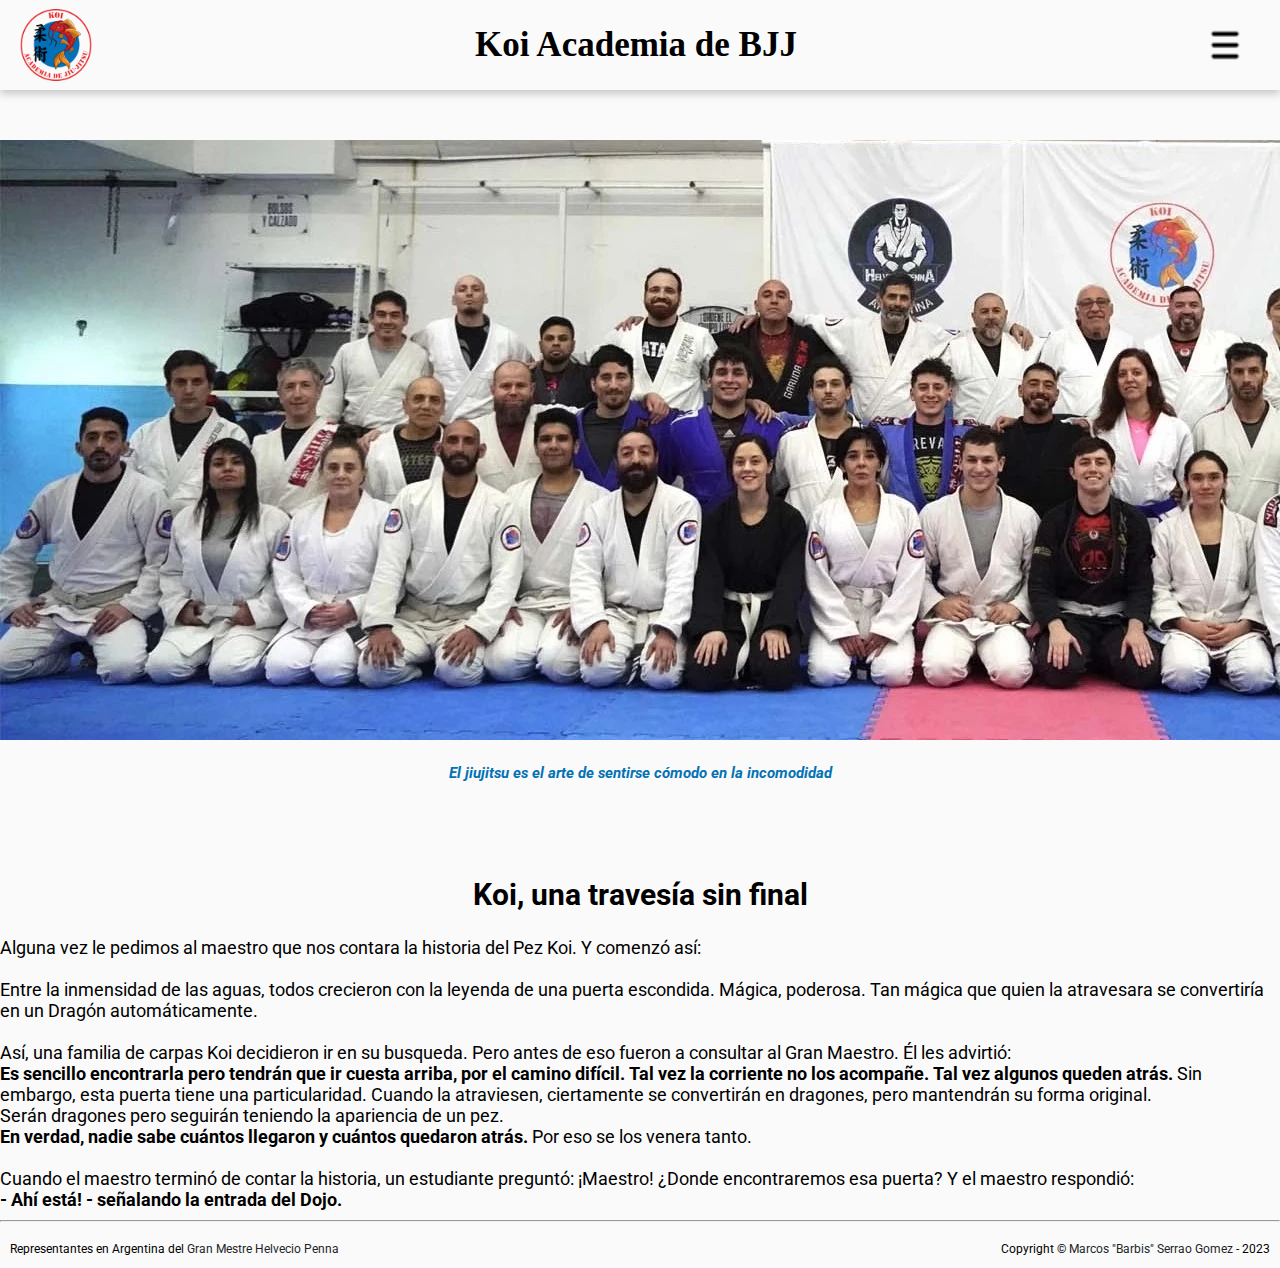
<file: index.html>
<!DOCTYPE html>
<html lang="es">
<head>
    <meta charset="UTF-8"/>
    <meta http-equiv="X-UA-Compatible" content="IE=edge"/>
    <meta name="viewport" content="width=device-width, initial-scale=1.0"/>
    <title>Koi Academia BJJ</title>
    <meta name="description" content="Pagina web del Dojo Koi Academia BJJ"/>
    <meta name="keywords" content="brazilian jiujitsu,artes marciales,deporte,dojo"/>
    <meta name="author" content="Marcos Serrao Gomez"/>
    <meta name="copyright" content="Marcos Serrao Gomez"/>
    <!--ROBOTS-->
    <meta name="robots" content="index follow">
    <link rel="icon" type="image/png" sizes="32x32" href="img/logos/favicon-32x32.png">
    <meta property="og:title" content="Koi Academia BJJ">
    <meta description="og:description" content="Pagina web de Koi Academia BJJ">
    <meta type="og:type" content="artes marciales">
    <meta type="og:image" content="https://koiacademiabjj.com.ar/img/koi-2023.webp">
    <meta type="og:url" content="https://koiacademiabjj.com.ar/">
    <meta property="twitter:title" content="Koi Academia BJJ">
    <meta description="twitter:description" content="Pagina web de Koi Academia BJJ">
    <meta type="twitter:type" content="artes marciales">
    <meta type="twitter:image" content="https://koiacademiabjj.com.ar/img/koi-2023.webp">
    <meta type="twitter:url" content="https://koiacademiabjj.com.ar/">
    <link rel="preconnect" href="https://fonts.googleapis.com">
    <link rel="preconnect" href="https://fonts.gstatic.com" crossorigin>
    <link href="https://fonts.googleapis.com/css2?family=Caveat+Brush&family=Roboto:ital,wght@0,400;0,700;1,400&display=swap" rel="stylesheet">
    <link rel="stylesheet" type="text/css" href="css/style.css">
    <link href="https://cdn.jsdelivr.net/npm/bootstrap@5.3.2/dist/css/bootstrap.min.css" rel="stylesheet" integrity="sha384-T3c6CoIi6uLrA9TneNEoa7RxnatzjcDSCmG1MXxSR1GAsXEV/Dwwykc2MPK8M2HN" crossorigin="anonymous">
    
    <!-- Google tag (gtag.js) -->
    <script async src="https://www.googletagmanager.com/gtag/js?id=G-RTHW7EDR2G"></script>
    <script>
    window.dataLayer = window.dataLayer || [];
    function gtag(){dataLayer.push(arguments);}
    gtag('js', new Date());

    gtag('config', 'G-RTHW7EDR2G');
    </script><link href="https://cdn.jsdelivr.net/npm/bootstrap@5.3.2/dist/css/bootstrap.min.css" rel="stylesheet" integrity="sha384-T3c6CoIi6uLrA9TneNEoa7RxnatzjcDSCmG1MXxSR1GAsXEV/Dwwykc2MPK8M2HN" crossorigin="anonymous">
</head> 
<body>
  <header>
    <div>
        <a href="index.html"><img src="img/logos/icon.webp" alt="logo" class="logo" id="logo"></a> 
      </div>
      <h1>Koi Academia de BJJ</h1>
    <div class="contenedor" id="rayitas"> 
        <img src="img/logos/menu.webp" alt="" class=logo-menu >
      </div>
  </header>

  <div id="menu" class="popup">
    <div class="popup-content">
        <span class="cierro" id="cerrar">X</span>
        <ul>
            <li><a href="nosotros.html">Nosotros</a></li>
            <li><a href="sedes.html">Sedes</a></li>
            <li><a href="reglas.html">Reglas de la Academia Koi</a></li>
            <hr class="linea">
            <li><a href="https://www.youtube.com/watch?v=Kay0pzJz5kM" target="_blank">Entrevista en Full Contact TV</a></li>
            <li><a href="https://youtube.com/playlist?list=PL6HSWxCv5qJU7R8nyR2o90ZgQFYvd8Ipl&si=Jsi0mc40rfibmkqD" target="_blank">Gran Mestre Helvecio Penna en Argentina</a></li>
            <div class="dropdown">
              <button id="abrime">Seguinos en las redes</button>
              <div id="pantallita" class="redes">
                <a href="https://www.instagram.com/koiacademiabjj/" target="_blank"><img src="img/logos/instagram.png" alt="instagram" class="iconos"></a>
                <a href="https://youtube.com/@KoiBJJ?si=KZz3L02ZIRc_5Kxf" target="_blank"><img src="img/logos/youtube.png" alt="youtube" class="iconos"></a>
                <a href="mailto:koiacademiabjj@gmail.com"><img src="img/logos/email.png" alt="gmail" class="iconos"></a>
                <img src="img/logos/cerrar.png" alt="" class="iconos" id="volvemo">
              </div>
            </div>
          </ul>      
    </div>
</div>
    
    <main class="portadita">
      <img src="img/koi-2023.webp" alt="" class="img-fluid">

      <h6 class="frase">El jiujitsu es el arte de sentirse cómodo en la incomodidad</h6>
    </main>

    <section class="espacios">
      <div class="container">
      <h2>Koi, una travesía sin final</h2>
      <p class="texto">Alguna vez le pedimos al maestro que nos contara la historia del Pez Koi. Y comenzó así:
      <br>
      <br>
      Entre la inmensidad de las aguas, todos crecieron con la leyenda de una puerta escondida.    
      Mágica, poderosa. Tan mágica que quien la atravesara se convertiría en un Dragón automáticamente. 
      <br>  
      <br>
      Así, una familia de carpas Koi decidieron ir en su busqueda. Pero antes de eso fueron a consultar al Gran Maestro. Él les advirtió:
      <br>
      <strong>Es sencillo encontrarla pero tendrán que ir cuesta arriba, por el camino difícil. Tal vez la corriente no los acompañe. Tal vez algunos queden atrás.</strong> Sin embargo, esta puerta tiene una particularidad. Cuando la atraviesen, ciertamente se convertirán en dragones, pero mantendrán su forma original. 
      <br>
      Serán dragones pero seguirán teniendo la apariencia de un pez.
      <br>
      <strong>En verdad, nadie sabe cuántos llegaron y cuántos quedaron atrás.</strong> Por eso se los venera tanto.
      <br>
      <br>
      Cuando el maestro terminó de contar la historia, un estudiante preguntó:
      ¡Maestro! ¿Donde encontraremos esa puerta?
      Y el maestro respondió:
      <br>
      <strong>- Ahí está! - señalando la entrada del Dojo.</p></strong>
      </div> 
    </section>
    
    <hr>
    <footer>
        <p class="copy">Representantes en Argentina del <a href="https://instagram.com/escolamestrehelveciobjj?igshid=ZWIzMWE5ZmU3Zg==" target="_blank">Gran Mestre Helvecio Penna</a></p>
        <p class="copy2">Copyright © <a href="mailto:m.serraogomez@gmail.com" target="_blank">Marcos "Barbis" Serrao Gomez</a> - 2023</p>
      <!--microformatos-->
        <div itemscope itemtype="https://schema.org/LocalBusiness" class="oculto">
          <p><span meta itemprop="name" content="Koi Academia BJJ"></span></p>
          <p><span meta itemprop="image" content="https://koiacademiabjj.com.ar/img/koi.webp"></span></p>
          <p><span meta itemprop="founder" content="Mestre Marcelo Calderón, faixa preta 2°grau"></span></p>
          <p><span meta itemprop="founder" content="Mestre Juan Manuel Oliva, faixa preta 1°grau"></span></p>
          <p><span meta itemprop="address" content="King Dojo, Córdoba 1785, CABA"></span></p> 
          <p><span meta itemprop="address" content="Escuela Integral, Terrada 1360, CABA"></span></p> 
          <p><span meta itemprop="url" content="https://koiacademiabjj.com.ar"></span></p>
          <p><span meta itemprop="email" content="koiacademiabjj@gmail.com"></span></p>
        </div>  
    </footer>
<script src="main.js"></script>
</body>
</html>
</file>
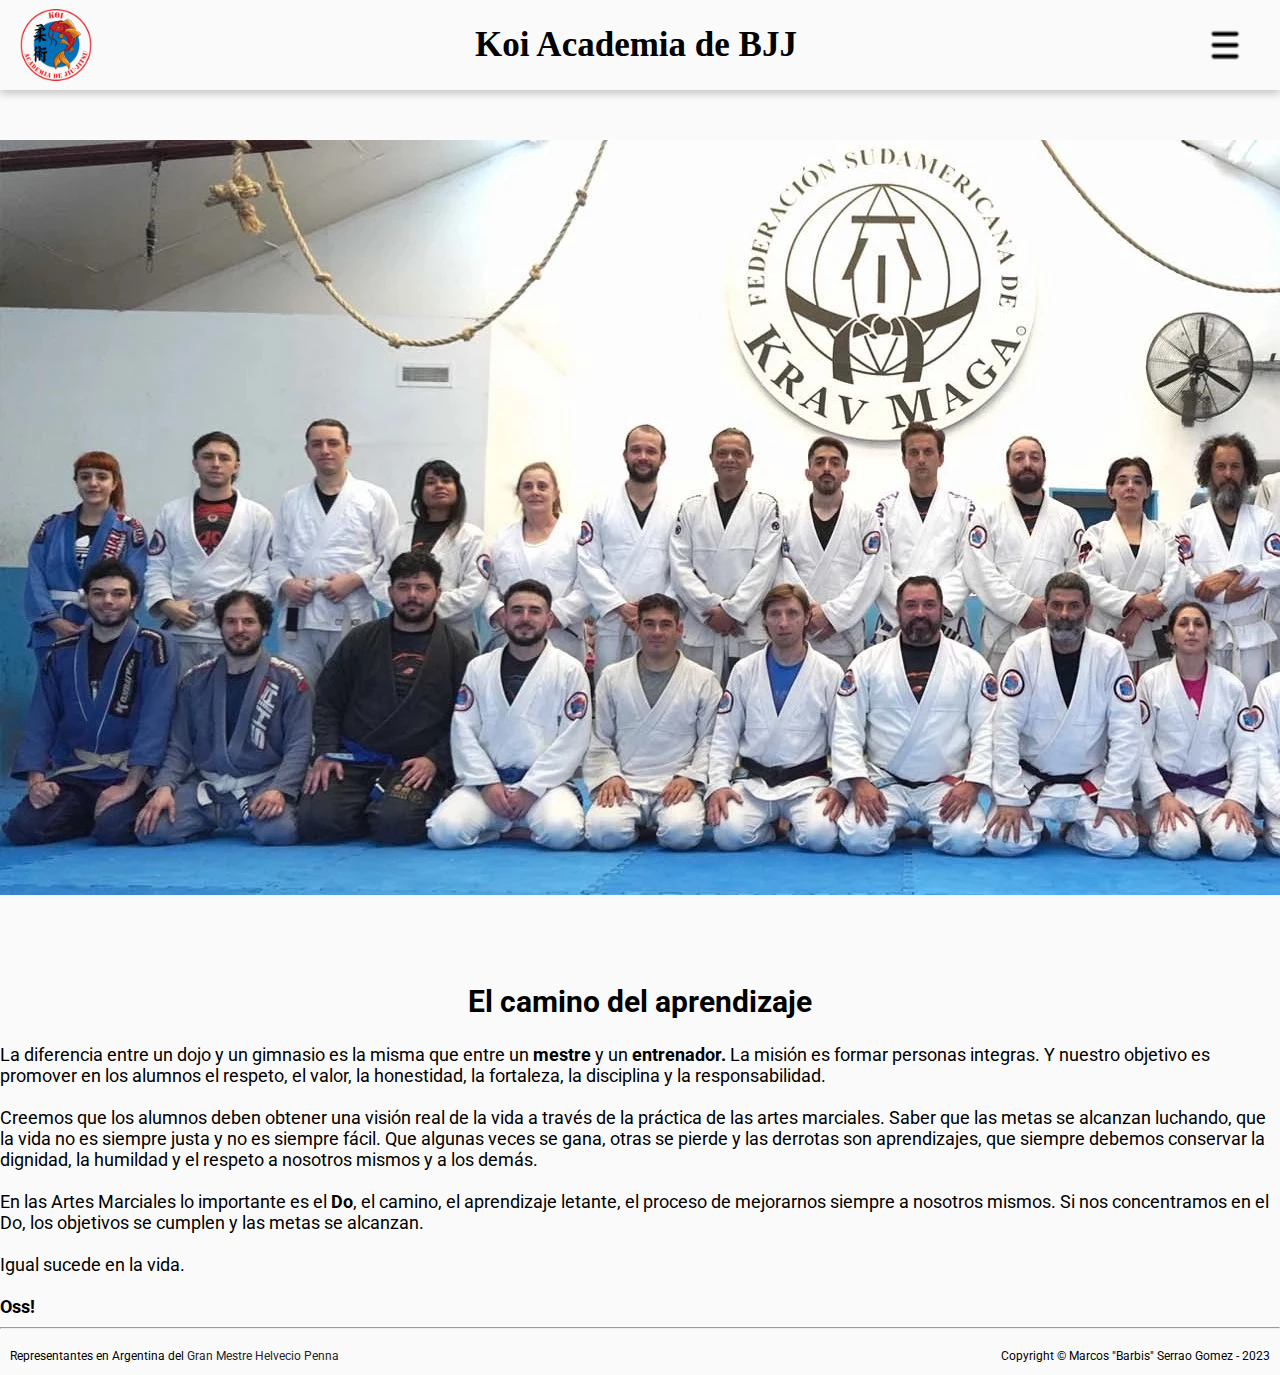
<file: nosotros.html>
<!DOCTYPE html>
<html lang="es">
<head>
  <meta charset="UTF-8"/>
  <meta http-equiv="X-UA-Compatible" content="IE=edge"/>
  <meta name="viewport" content="width=device-width, initial-scale=1.0"/>
  <title>Koi Academia BJJ</title>
  <meta name="description" content="Pagina web del Dojo Koi Academia BJJ"/>
  <meta name="keywords" content="brazilian jiujitsu,artes marciales,deporte,dojo"/>
  <meta name="author" content="Marcos Serrao Gomez"/>
  <meta name="copyright" content="Marcos Serrao Gomez"/>
  <!--ROBOTS-->
  <meta name="robots" content="index follow">
  <link rel="icon" type="image/png" sizes="32x32" href="img/logos/favicon-32x32.png">
  <meta property="og:title" content="Koi Academia BJJ">
  <meta description="og:description" content="Pagina web de Koi Academia BJJ">
  <meta type="og:type" content="artes marciales">
  <meta type="og:image" content="https://koiacademiabjj.com.ar/img/koi-2023.webp">
  <meta type="og:url" content="https://koiacademiabjj.com.ar/">
  <meta property="twitter:title" content="Koi Academia BJJ">
  <meta description="twitter:description" content="Pagina web de Koi Academia BJJ">
  <meta type="twitter:type" content="artes marciales">
  <meta type="twitter:image" content="https://koiacademiabjj.com.ar/img/koi-2023.webp">
  <meta type="twitter:url" content="https://koiacademiabjj.com.ar/">
  <link rel="preconnect" href="https://fonts.googleapis.com">
  <link rel="preconnect" href="https://fonts.gstatic.com" crossorigin>
  <link href="https://fonts.googleapis.com/css2?family=Caveat+Brush&family=Roboto:ital,wght@0,400;0,700;1,400&display=swap" rel="stylesheet">
  <link rel="stylesheet" type="text/css" href="css/style.css">
  <link href="https://cdn.jsdelivr.net/npm/bootstrap@5.3.2/dist/css/bootstrap.min.css" rel="stylesheet" integrity="sha384-T3c6CoIi6uLrA9TneNEoa7RxnatzjcDSCmG1MXxSR1GAsXEV/Dwwykc2MPK8M2HN" crossorigin="anonymous">
</head> 
<body>
  <header>
    <div>
        <a href="index.html"><img src="img/logos/icon.webp" alt="logo" class="logo" id="logo"></a> 
      </div>
      <h1>Koi Academia de BJJ</h1>
    <div class="contenedor" id="rayitas"> 
        <img src="img/logos/menu.webp" alt="" class=logo-menu >
      </div>
  </header>

<div id="menu" class="popup">
    <div class="popup-content">
        <span class="cierro" id="cerrar">X</span>
        <ul>
          <li><a href="nosotros.html">Nosotros</a></li>
          <li><a href="sedes.html">Sedes</a></li>
          <li><a href="reglas.html">Reglas de la Academia Koi</a></li>
            <hr class="linea">
            <li><a href="https://www.youtube.com/watch?v=Kay0pzJz5kM" target="_blank">Entrevista en Full Contact TV</a></li>
            <li><a href="https://youtube.com/playlist?list=PL6HSWxCv5qJU7R8nyR2o90ZgQFYvd8Ipl&si=Jsi0mc40rfibmkqD" target="_blank">Gran Mestre Helvecio Penna en Argentina</a></li>
            <div class="dropdown">
              <button id="abrime">Seguinos en las redes</button>
              <div id="pantallita" class="redes">
                <a href="https://www.instagram.com/koiacademiabjj/" target="_blank"><img src="img/logos/instagram.png" alt="instagram" class="iconos"></a>
                <a href="https://youtube.com/@KoiBJJ?si=KZz3L02ZIRc_5Kxf" target="_blank"><img src="img/logos/youtube.png" alt="youtube" class="iconos"></a>
                <a href="mailto:koiacademiabjj@gmail.com"><img src="img/logos/logotipo-de-gmail.png" alt="gmail" class="iconos"></a>
                <img src="img/logos/cerrar.png" alt="" class="iconos" id="volvemo">
              </div>
            </div>
          </ul>      
    </div>
</div>

    <main class="portadita">
      <img src="img/aniversario-2023.webp" alt="" class="img-fluid">
    </main>

    <section class="espacios">
      <div class="container">
        <div class="row">
          <div>
            <h2>El camino del aprendizaje</h2>
            <p class="texto">La diferencia entre un dojo y un gimnasio es la misma que entre un <strong>mestre</strong> y un <strong>entrenador.</strong>  La misión es formar personas integras. 
            Y nuestro objetivo es promover en los alumnos el respeto, el valor, la honestidad, la fortaleza, la disciplina y la responsabilidad. 
            <br>
            <br>
          Creemos que los alumnos deben obtener una visión real de la vida a través de la práctica de las artes marciales. 
          Saber que las metas se alcanzan luchando, que la vida no es siempre justa y no es siempre fácil. 
          Que algunas veces se gana, otras se pierde y las derrotas son aprendizajes, que siempre debemos conservar la dignidad, la humildad y el respeto a nosotros mismos y a los demás.
          <br>
          <br>
          En las Artes Marciales lo importante es el <strong>Do</strong>, el camino, el aprendizaje letante, el proceso de mejorarnos siempre a nosotros mismos. Si nos concentramos en el Do, los objetivos se cumplen y las metas se alcanzan.
          <br>
          <br>
          Igual sucede en la vida.
          <br>
          <br>
          <strong>Oss!</strong>
      </div> 
    </div>
  </div>
  </section>

      
  <hr>
    <footer>
      <p class="copy">Representantes en Argentina del <a href="https://instagram.com/escolamestrehelveciobjj?igshid=ZWIzMWE5ZmU3Zg==" target="_blank">Gran Mestre Helvecio Penna</a></p>
      <p class="copy2">Copyright © Marcos "Barbis" Serrao Gomez - 2023</p>
    <!--microformatos-->
    <div itemscope itemtype="https://schema.org/LocalBusiness" class="oculto">
      <p><span meta itemprop="name" content="Koi Academia BJJ"></span></p>
      <p><span meta itemprop="image" content="https://koiacademiabjj.com.ar/img/koi.webp"></span></p>
      <p><span meta itemprop="founder" content="Mestre Marcelo Calderón, faixa preta 2°grau"></span></p>
      <p><span meta itemprop="founder" content="Mestre Juan Manuel Oliva, faixa preta 1°grau"></span></p>
      <p><span meta itemprop="address" content="King Dojo, Córdoba 1785, CABA"></span></p> 
      <p><span meta itemprop="address" content="Escuela Integral, Terrada 1360, CABA"></span></p> 
      <p><span meta itemprop="url" content="https://koiacademiabjj.com.ar"></span></p>
      <p><span meta itemprop="email" content="koiacademiabjj@gmail.com"></span></p>
    </div>  
  </footer>
<script src="main.js"></script> 
</body>
</html>
</file>
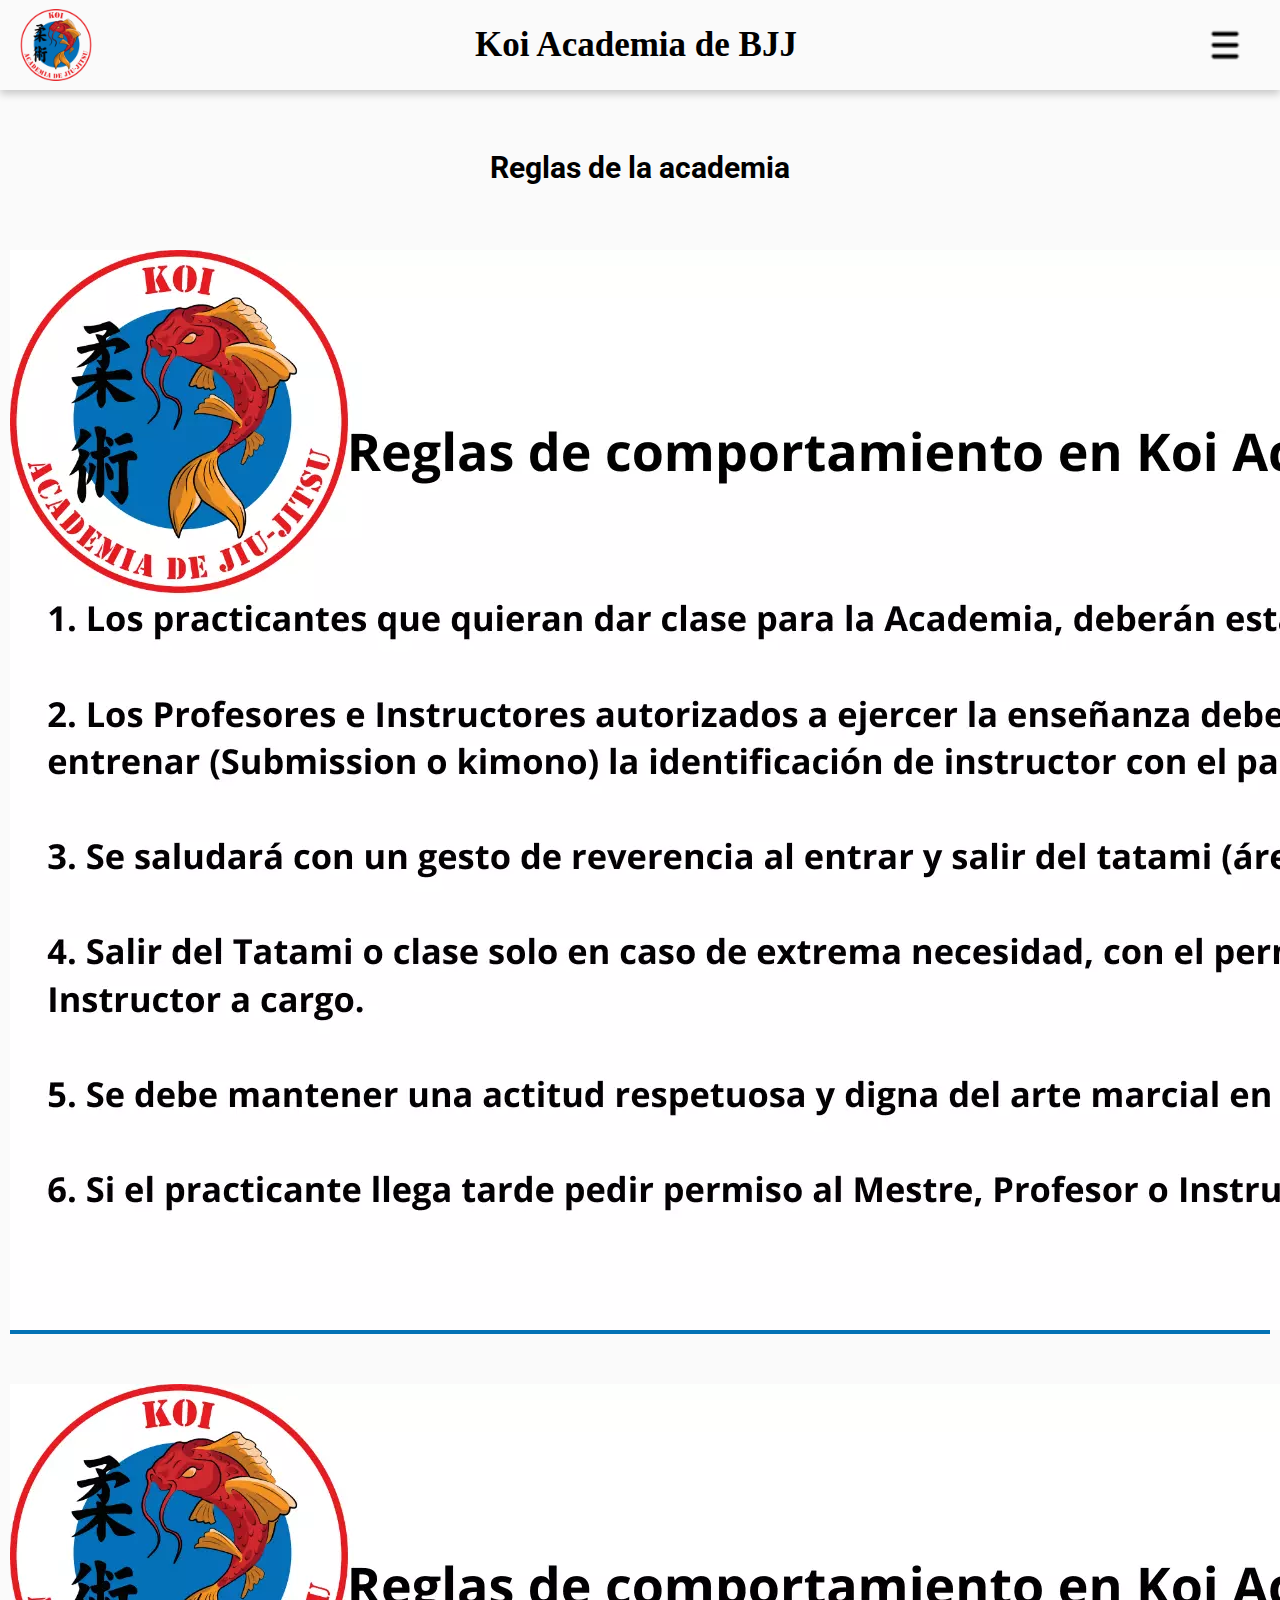
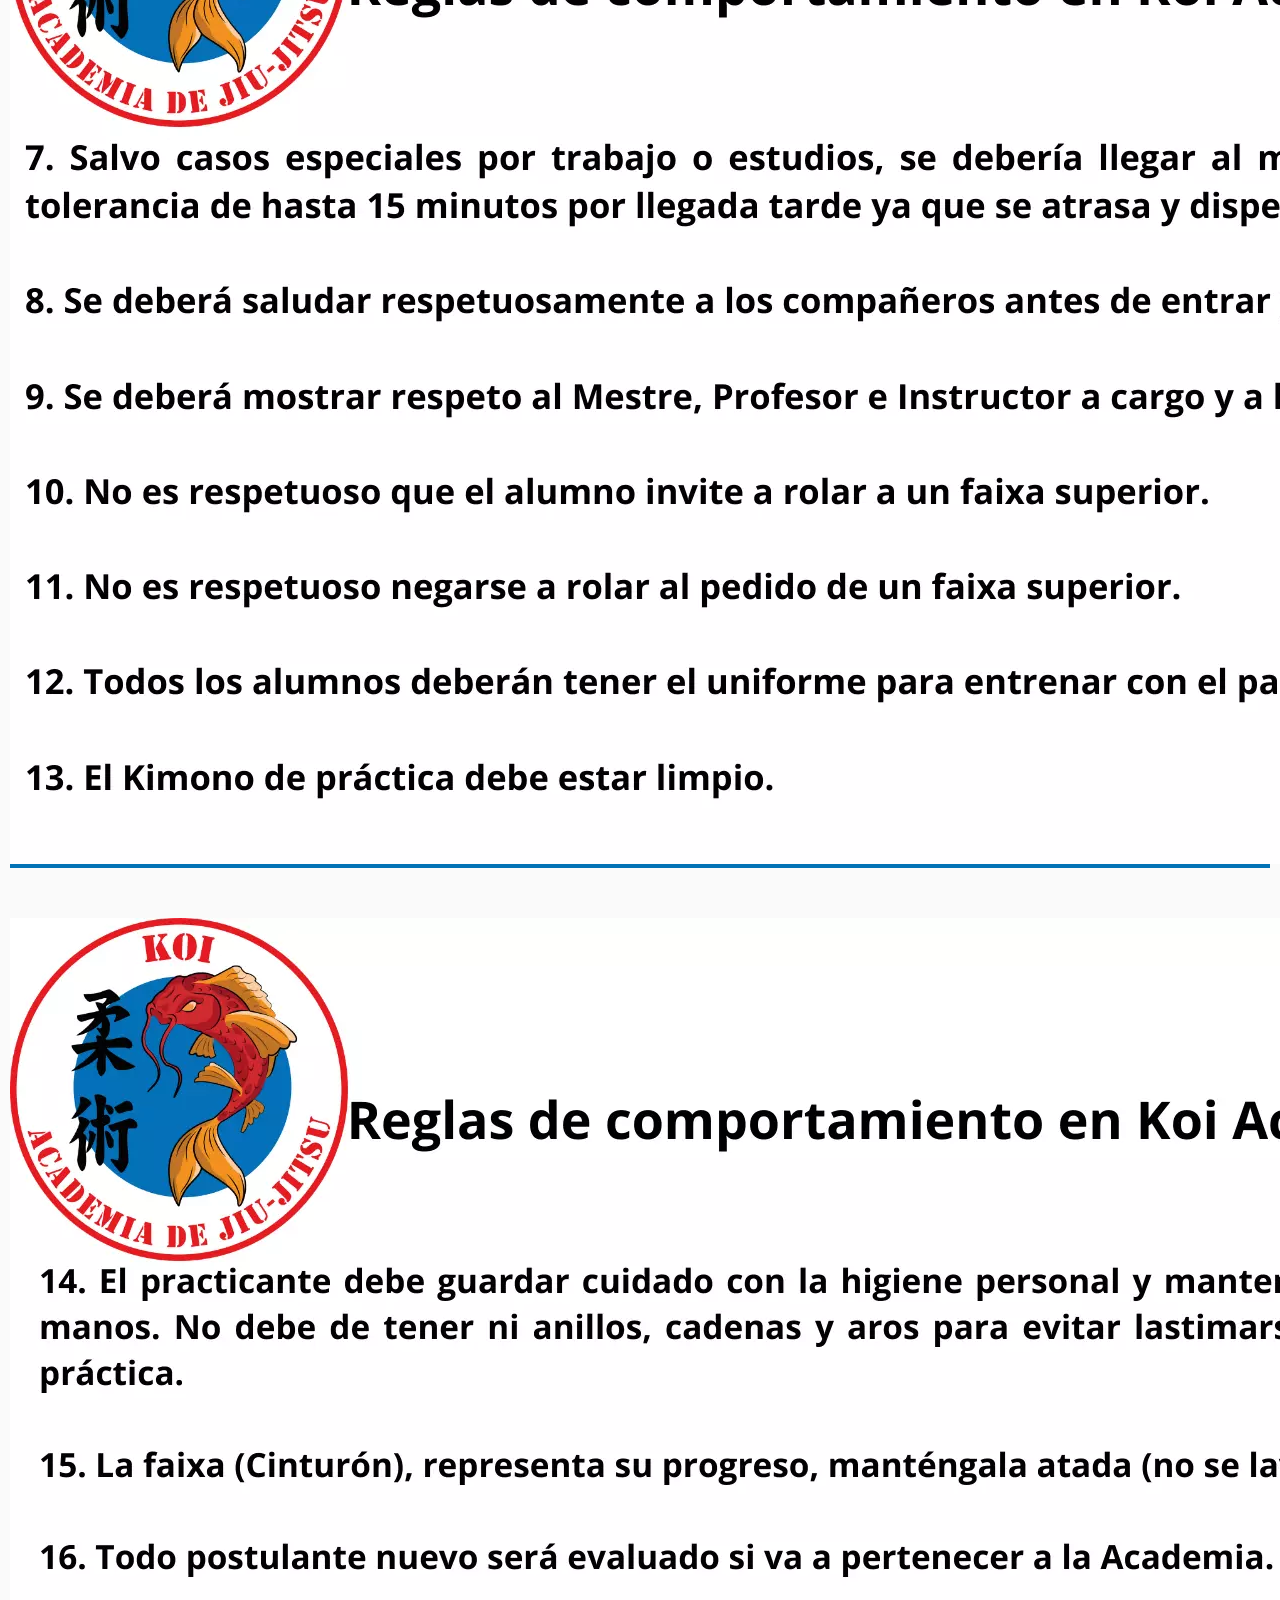
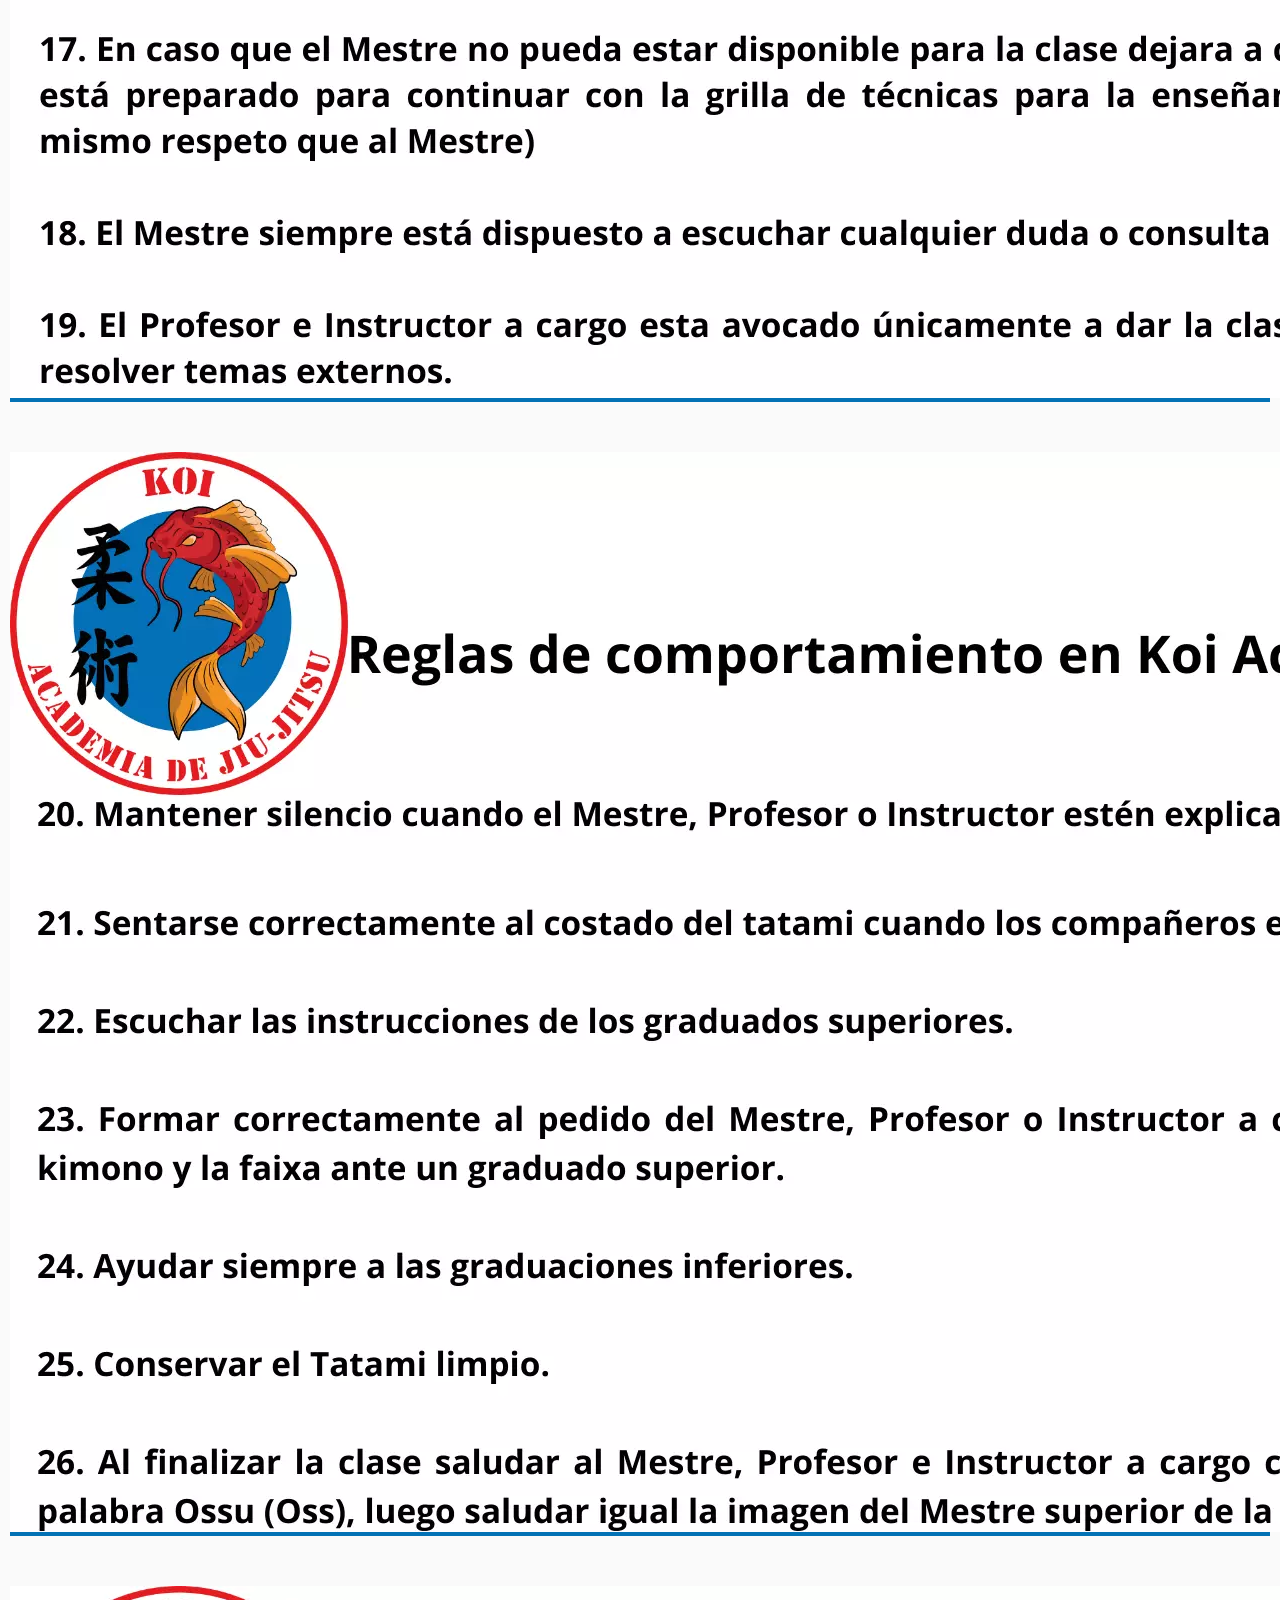
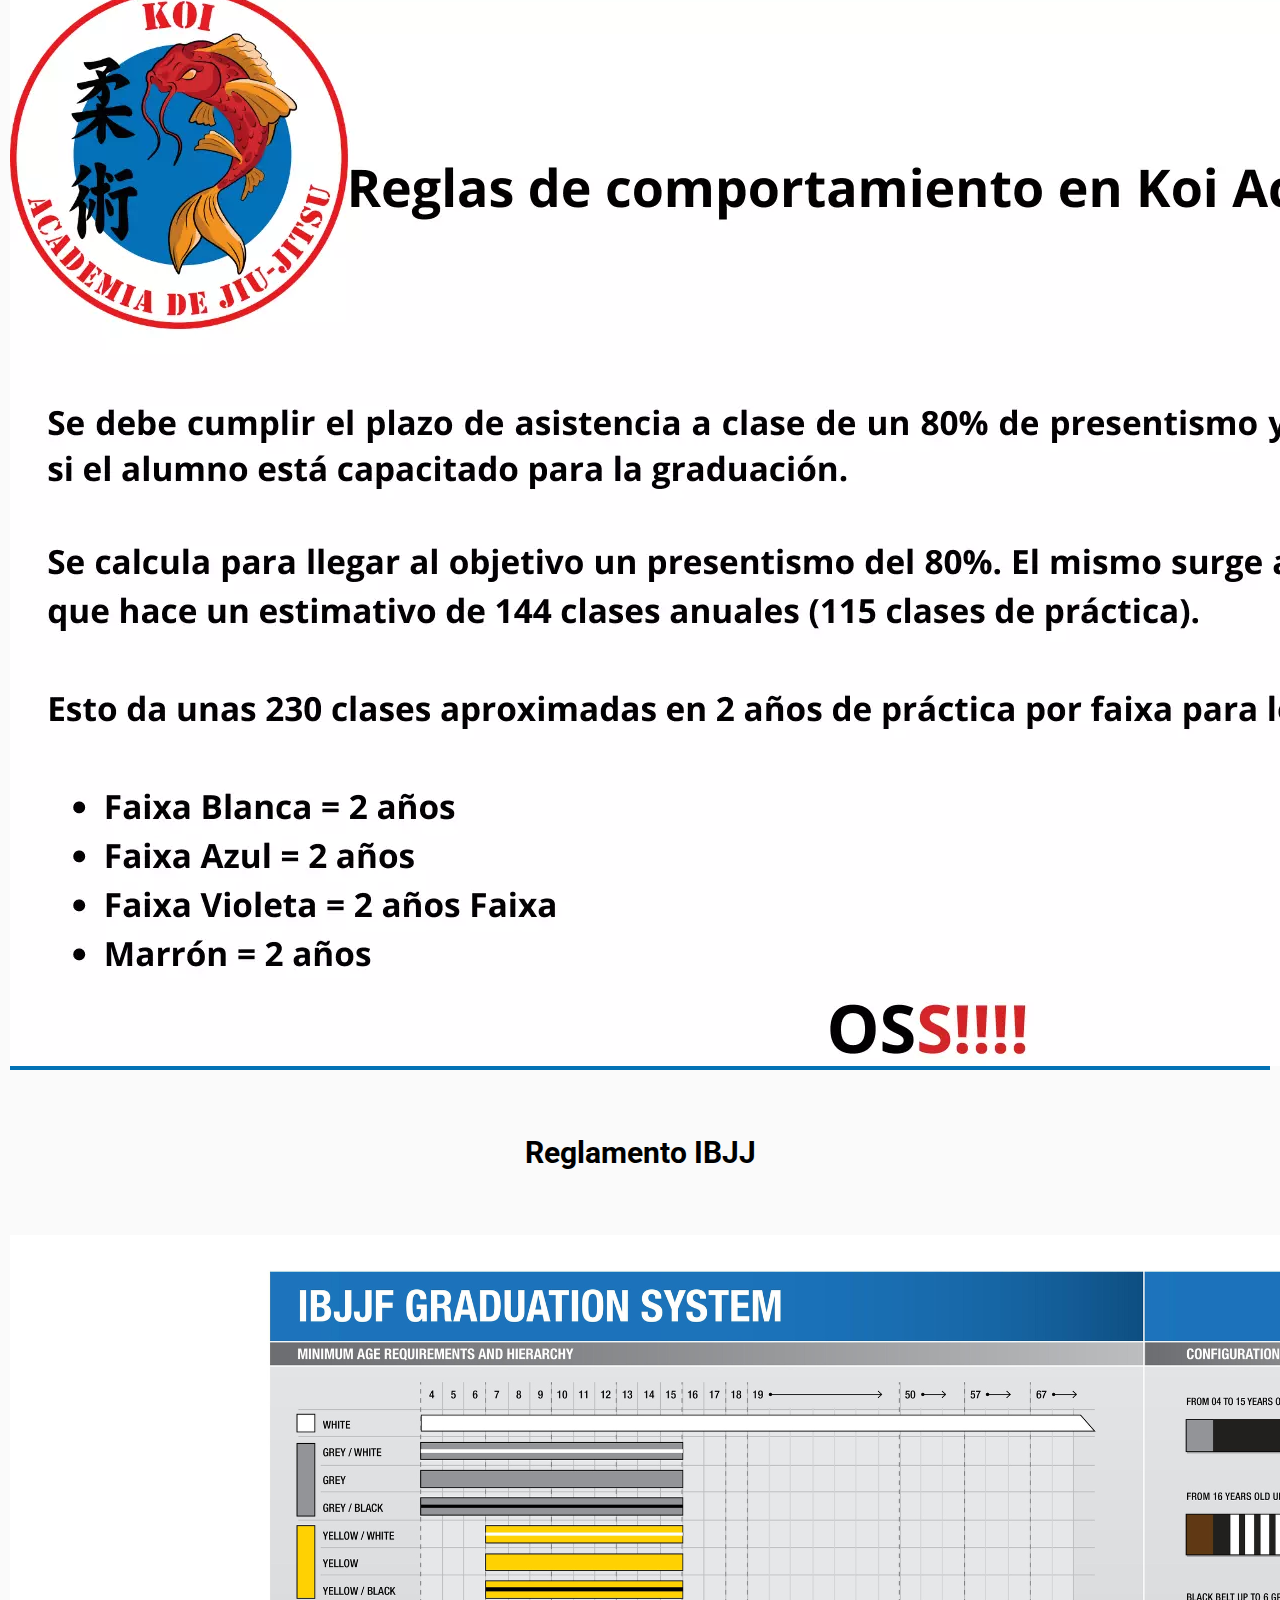
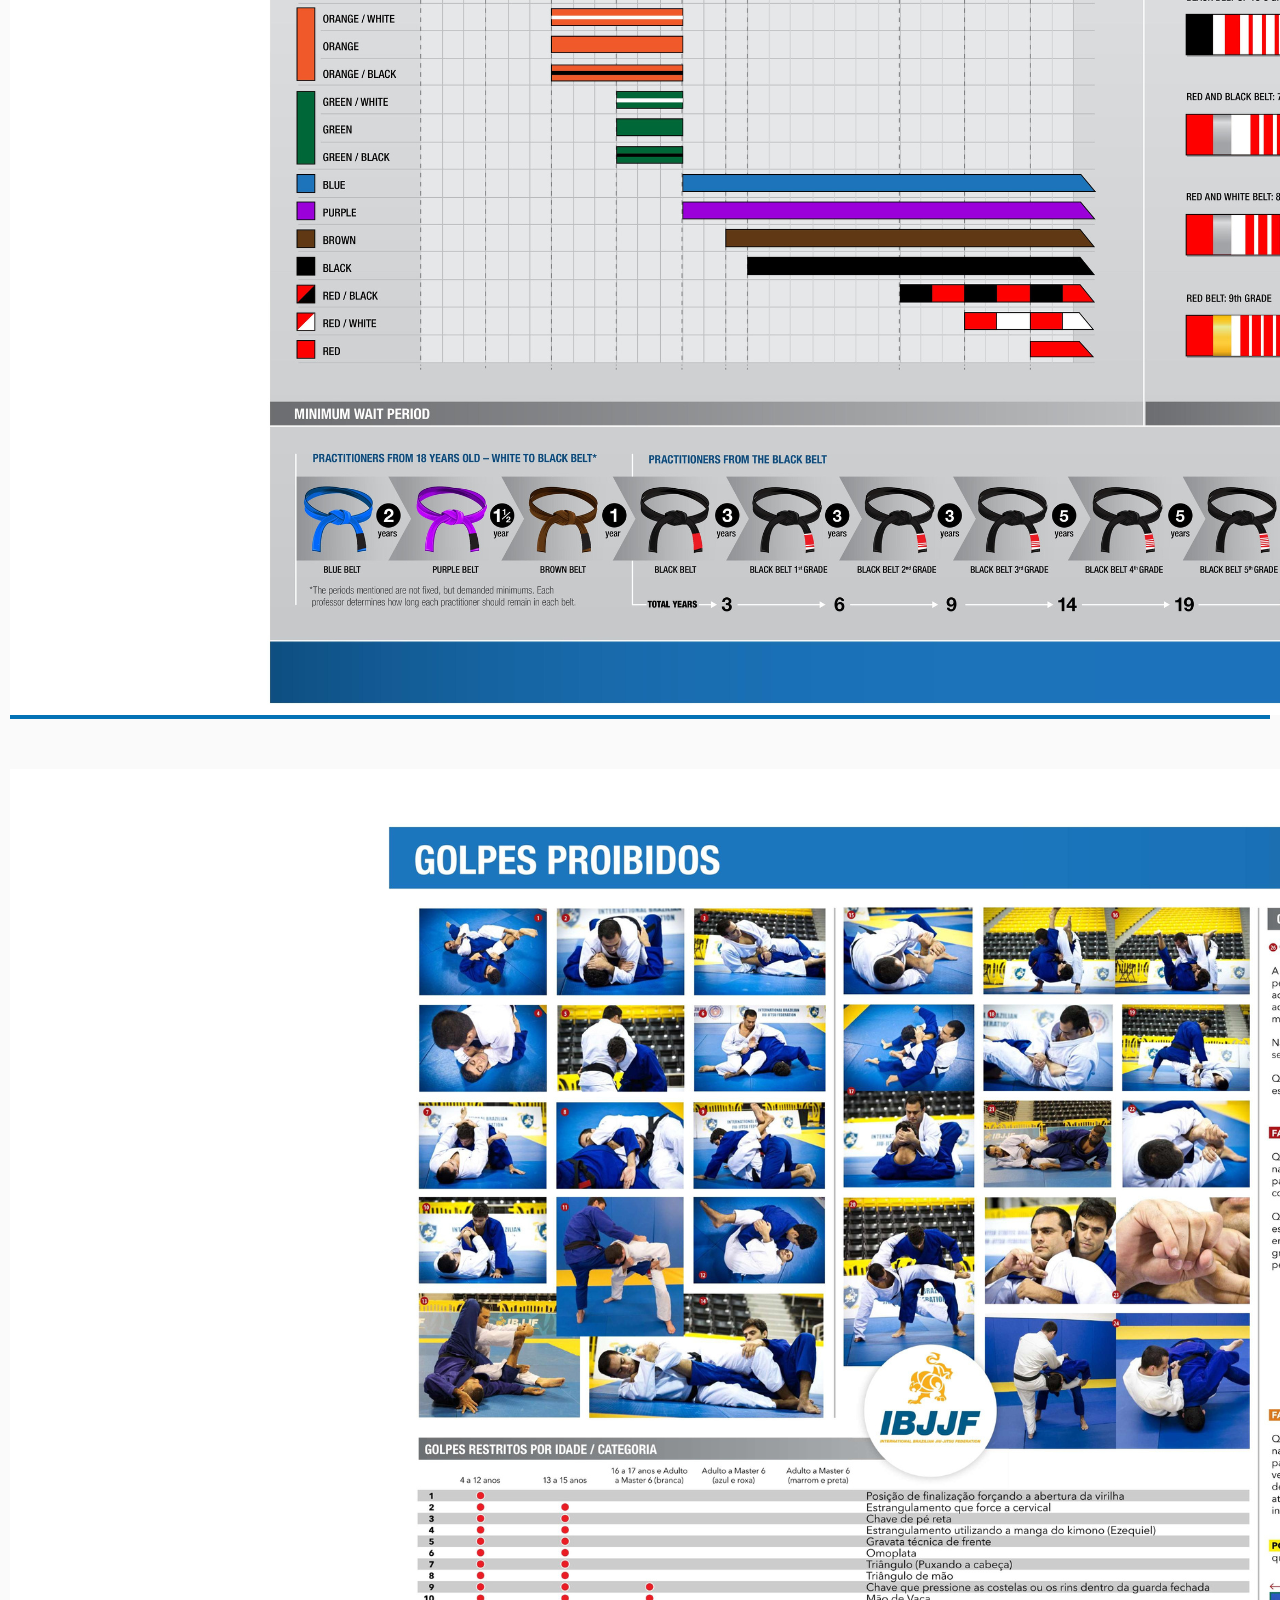
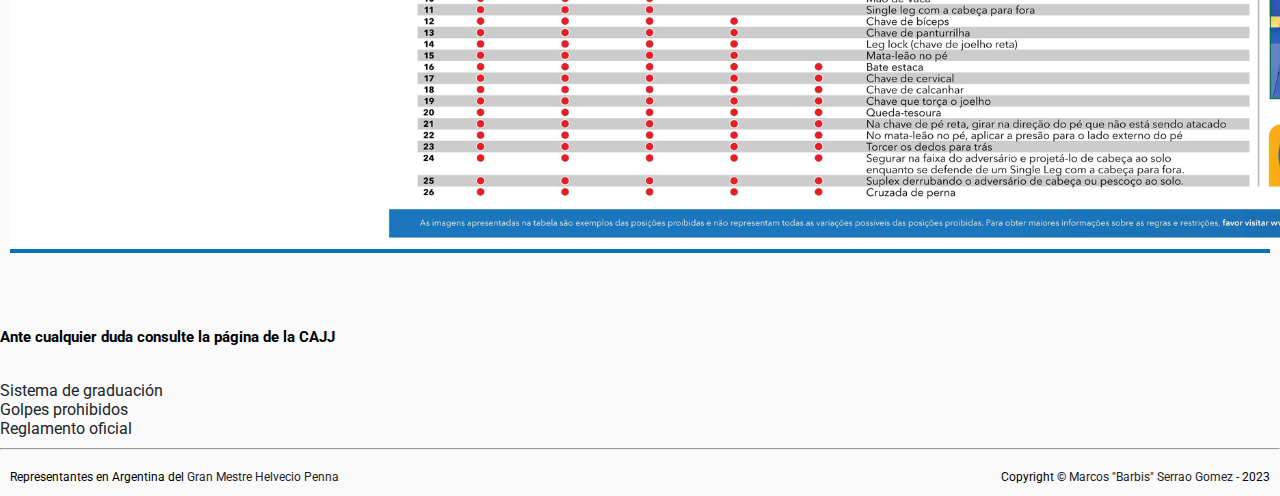
<file: reglas.html>
<!DOCTYPE html>
<html lang="es">
<head>
    <meta charset="UTF-8"/>
    <meta http-equiv="X-UA-Compatible" content="IE=edge"/>
    <meta name="viewport" content="width=device-width, initial-scale=1.0"/>
    <title>Koi Academia BJJ</title>
    <meta name="description" content="Pagina web del Dojo Koi Academia BJJ"/>
    <meta name="keywords" content="brazilian jiujitsu,artes marciales,deporte,dojo"/>
    <meta name="author" content="Marcos Serrao Gomez"/>
    <meta name="copyright" content="Marcos Serrao Gomez"/>
    <!--ROBOTS-->
    <meta name="robots" content="index follow">
    <link rel="icon" type="image/png" sizes="32x32" href="img/logos/favicon-32x32.png">
    <meta property="og:title" content="Koi Academia BJJ">
    <meta description="og:description" content="Pagina web de Koi Academia BJJ">
    <meta type="og:type" content="artes marciales">
    <meta type="og:image" content="https://koiacademiabjj.com.ar/img/koi-2023.webp">
    <meta type="og:url" content="https://koiacademiabjj.com.ar/">
    <meta property="twitter:title" content="Koi Academia BJJ">
    <meta description="twitter:description" content="Pagina web de Koi Academia BJJ">
    <meta type="twitter:type" content="artes marciales">
    <meta type="twitter:image" content="https://koiacademiabjj.com.ar/img/koi-2023.webp">
    <meta type="twitter:url" content="https://koiacademiabjj.com.ar/">
    <link rel="preconnect" href="https://fonts.googleapis.com">
    <link rel="preconnect" href="https://fonts.gstatic.com" crossorigin>
    <link href="https://fonts.googleapis.com/css2?family=Caveat+Brush&family=Roboto:ital,wght@0,400;0,700;1,400&display=swap" rel="stylesheet">
    <link rel="stylesheet" type="text/css" href="css/style.css">
    <link href="https://cdn.jsdelivr.net/npm/bootstrap@5.3.2/dist/css/bootstrap.min.css" rel="stylesheet" integrity="sha384-T3c6CoIi6uLrA9TneNEoa7RxnatzjcDSCmG1MXxSR1GAsXEV/Dwwykc2MPK8M2HN" crossorigin="anonymous">
</head>
<body>
    <header>
        <div>
            <a href="index.html"><img src="img/logos/icon.webp" alt="logo" class="logo" id="logo"></a> 
          </div>
          <h1>Koi Academia de BJJ</h1>
        <div class="contenedor" id="rayitas"> 
            <img src="img/logos/menu.webp" alt="" class=logo-menu >
          </div>
      </header>
    
    <div id="menu" class="popup">
        <div class="popup-content">
            <span class="cierro" id="cerrar">X</span>
            <ul>
                <li><a href="nosotros.html">Nosotros</a></li>
            <li><a href="sedes.html">Sedes</a></li>
            <li><a href="reglas.html">Reglas de la Academia Koi</a></li>
                <hr class="linea">
                <li><a href="https://www.youtube.com/watch?v=Kay0pzJz5kM" target="_blank">Entrevista en Full Contact TV</a></li>
                <li><a href="https://youtube.com/playlist?list=PL6HSWxCv5qJU7R8nyR2o90ZgQFYvd8Ipl&si=Jsi0mc40rfibmkqD" target="_blank">Gran Mestre Helvecio Penna en Argentina</a></li>
                <div class="dropdown">
                  <button id="abrime">Seguinos en las redes</button>
                  <div id="pantallita" class="redes">
                    <a href="https://www.instagram.com/koiacademiabjj/" target="_blank"><img src="img/logos/instagram.png" alt="instagram" class="iconos"></a>
                    <a href="https://youtube.com/@KoiBJJ?si=KZz3L02ZIRc_5Kxf" target="_blank"><img src="img/logos/youtube.png" alt="youtube" class="iconos"></a>
                    <a href="mailto:koiacademiabjj@gmail.com"><img src="img/logos/logotipo-de-gmail.png" alt="gmail" class="iconos"></a>
                    <img src="img/logos/cerrar.png" alt="" class="iconos" id="volvemo">
                  </div>
                </div>
              </ul>      
        </div>
    </div>

    <section class="espacios">
        <div class="container">
            <h2>Reglas de la academia</h2>
            <div class="row">
            <div class="col-md-6">
                <div class="card">
                    <div class="pic">
                    <img src="img/reglas/reglas1.webp" alt="" class="img-fluid" id="miImagen">
                    </div>
                </div>
            </div>
        
            
            <div class="col-md-6">
                <div class="card">
                    <div class="pic">
                    <img src="img/reglas/reglas2.webp" alt="" class="img-fluid" id="miImagen2">
                    </div>
                </div>
            </div>
            
            <div class="col-md-6">
                <div class="card">
                    <div class="pic">
                    <img src="img/reglas/reglas3.webp" alt="" class="img-fluid" id="miImagen3">
                    </div>
                </div>
            </div>
            
            <div class="col-md-6">
                <div class="card">
                    <div class="pic">
                    <img src="img/reglas/reglas4.webp" alt="" class="img-fluid" id="miImagen4">
                    </div>
                </div>
            </div>
            
            <div class="col-md-6">
                <div class="card">
                    <div class="pic">
                    <img src="img/reglas/reglas5.webp" alt="" class="img-fluid" id="miImagen5">
                    </div>
                </div>
            </div>
        </div>

        <div id="miModal" class="modal">
            <span class="cierro" id="cerrarModal">X</span>
            <img class="modal-contenido img-fluid" id="imagenModal">
        </div>
        <div id="miModal2" class="modal">
            <span class="cierro" id="cerrarModal">X</span>
            <img class="modal-contenido img-fluid" id="imagenModal2">
        </div>
        <div id="miModal3" class="modal">
            <span class="cierro" id="cerrarModal">X</span>
            <img class="modal-contenido img-fluid" id="imagenModal3">
        </div>
        <div id="miModal4" class="modal">
            <span class="cierro" id="cerrarModal">X</span>
            <img class="modal-contenido img-fluid" id="imagenModal4">
        </div>
        <div id="miModal5" class="modal">
            <span class="cierro" id="cerrarModal">X</span>
            <img class="modal-contenido img-fluid" id="imagenModal5">
        </div>
    </div>
    </div>

        <div class="container">
            <h2>Reglamento IBJJ</h2>
            <div class="row">
            <div class="col-md-4">
                <div class="card">
                    <div class="pic">
                    <img src="img/reglas/faixas.webp" alt="" class="img-fluid" id="miImagen6">
                    </div>
                </div>
            </div>
            
            <div class="col-md-4">
                <div class="card">
                    <div class="pic">
                    <img src="img/reglas/golpes-prohibidos.webp" alt="" class="img-fluid" id="miImagen7">
                    </div>
                </div>
            </div>

            <div id="miModal6" class="modal">
                <span class="cierro" id="cerrarModal">X</span>
                <img class="modal-contenido img-fluid" id="imagenModal6">
            </div>

            <div id="miModal6" class="modal">
                <span class="cierro" id="cerrarModal">X</span>
                <img class="modal-contenido img-fluid" id="imagenModal7">
            </div>
        </div>

                <div class="container">
                    <div class="row">
                        <div class="col-md-3">
                        <h6>Ante cualquier duda consulte la página de la CAJJ</h6> 
                        <a href="https://www.cajj.com.ar/informacion/sistema" target="_blank">Sistema de graduación</a>
                        <br>
                        <a href="https://www.cajj.com.ar/informacion/reglamento" target="_blank">Golpes prohibidos</a>
                        <br>
                        <a href="https://www.cajj.com.ar/docs/Reglamento.pdf" target="_blank">Reglamento oficial</a>   
                        </div>
                    </div> 
                </div>   
</section>
<hr>
<footer>
    <p class="copy">Representantes en Argentina del <a href="https://instagram.com/escolamestrehelveciobjj?igshid=ZWIzMWE5ZmU3Zg==" target="_blank">Gran Mestre Helvecio Penna</a></p>
    <p class="copy2">Copyright © <a href="mailto:m.serraogomez@gmail.com" target="_blank">Marcos "Barbis" Serrao Gomez</a> - 2023</p>
</footer>
<script src="main.js"></script>
</body>
</html>
</file>
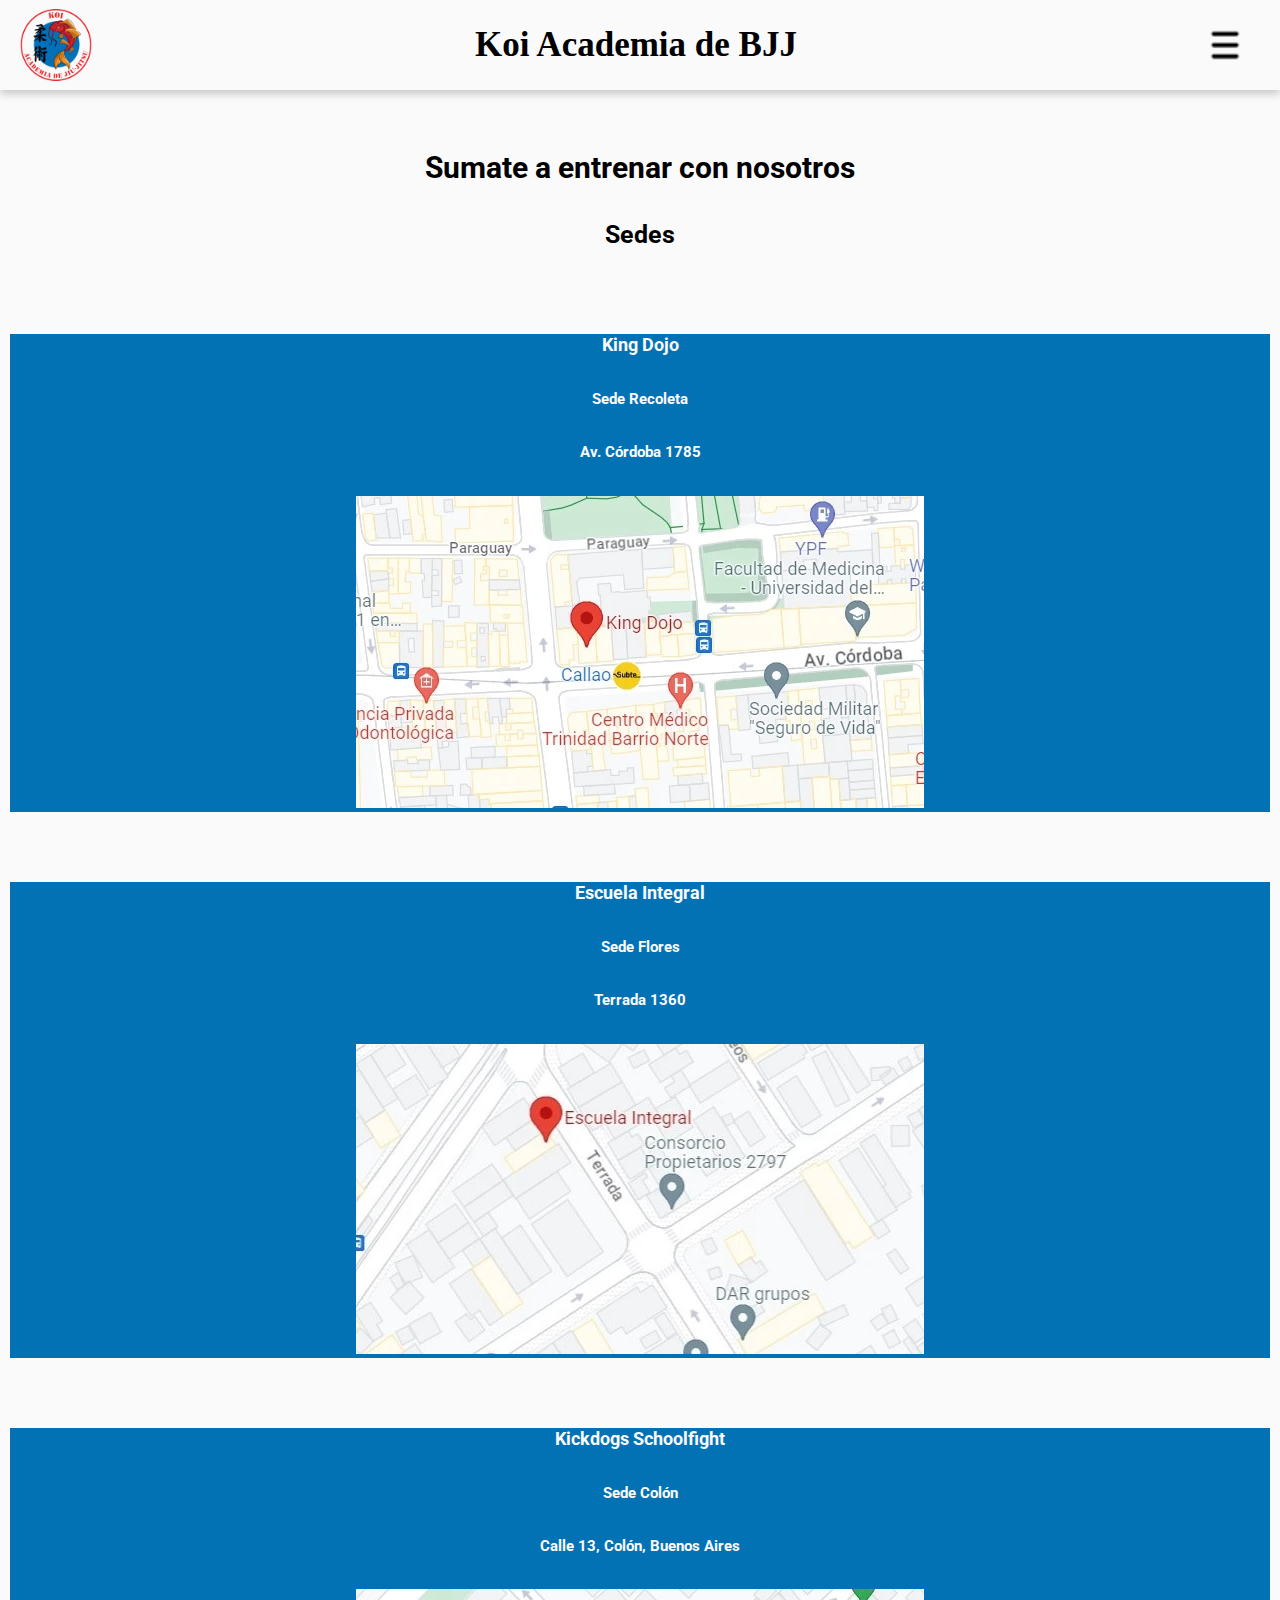
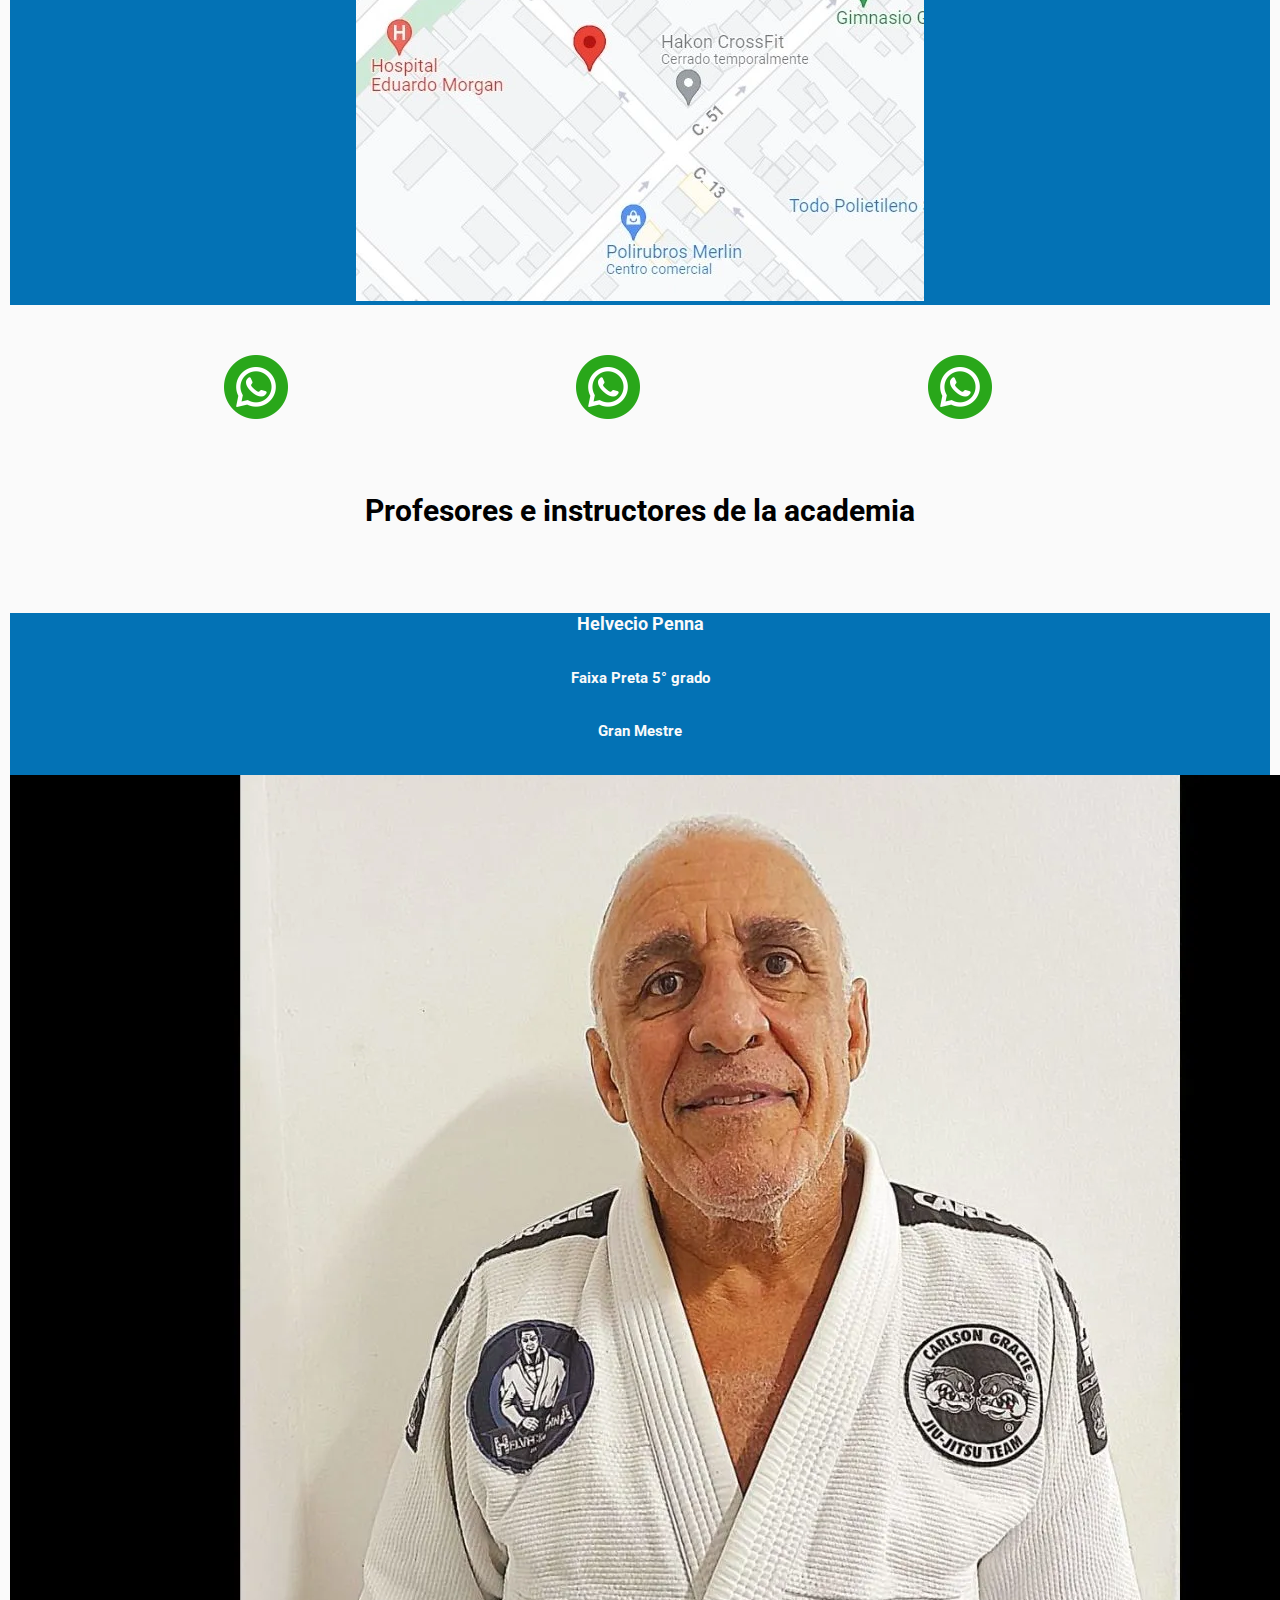
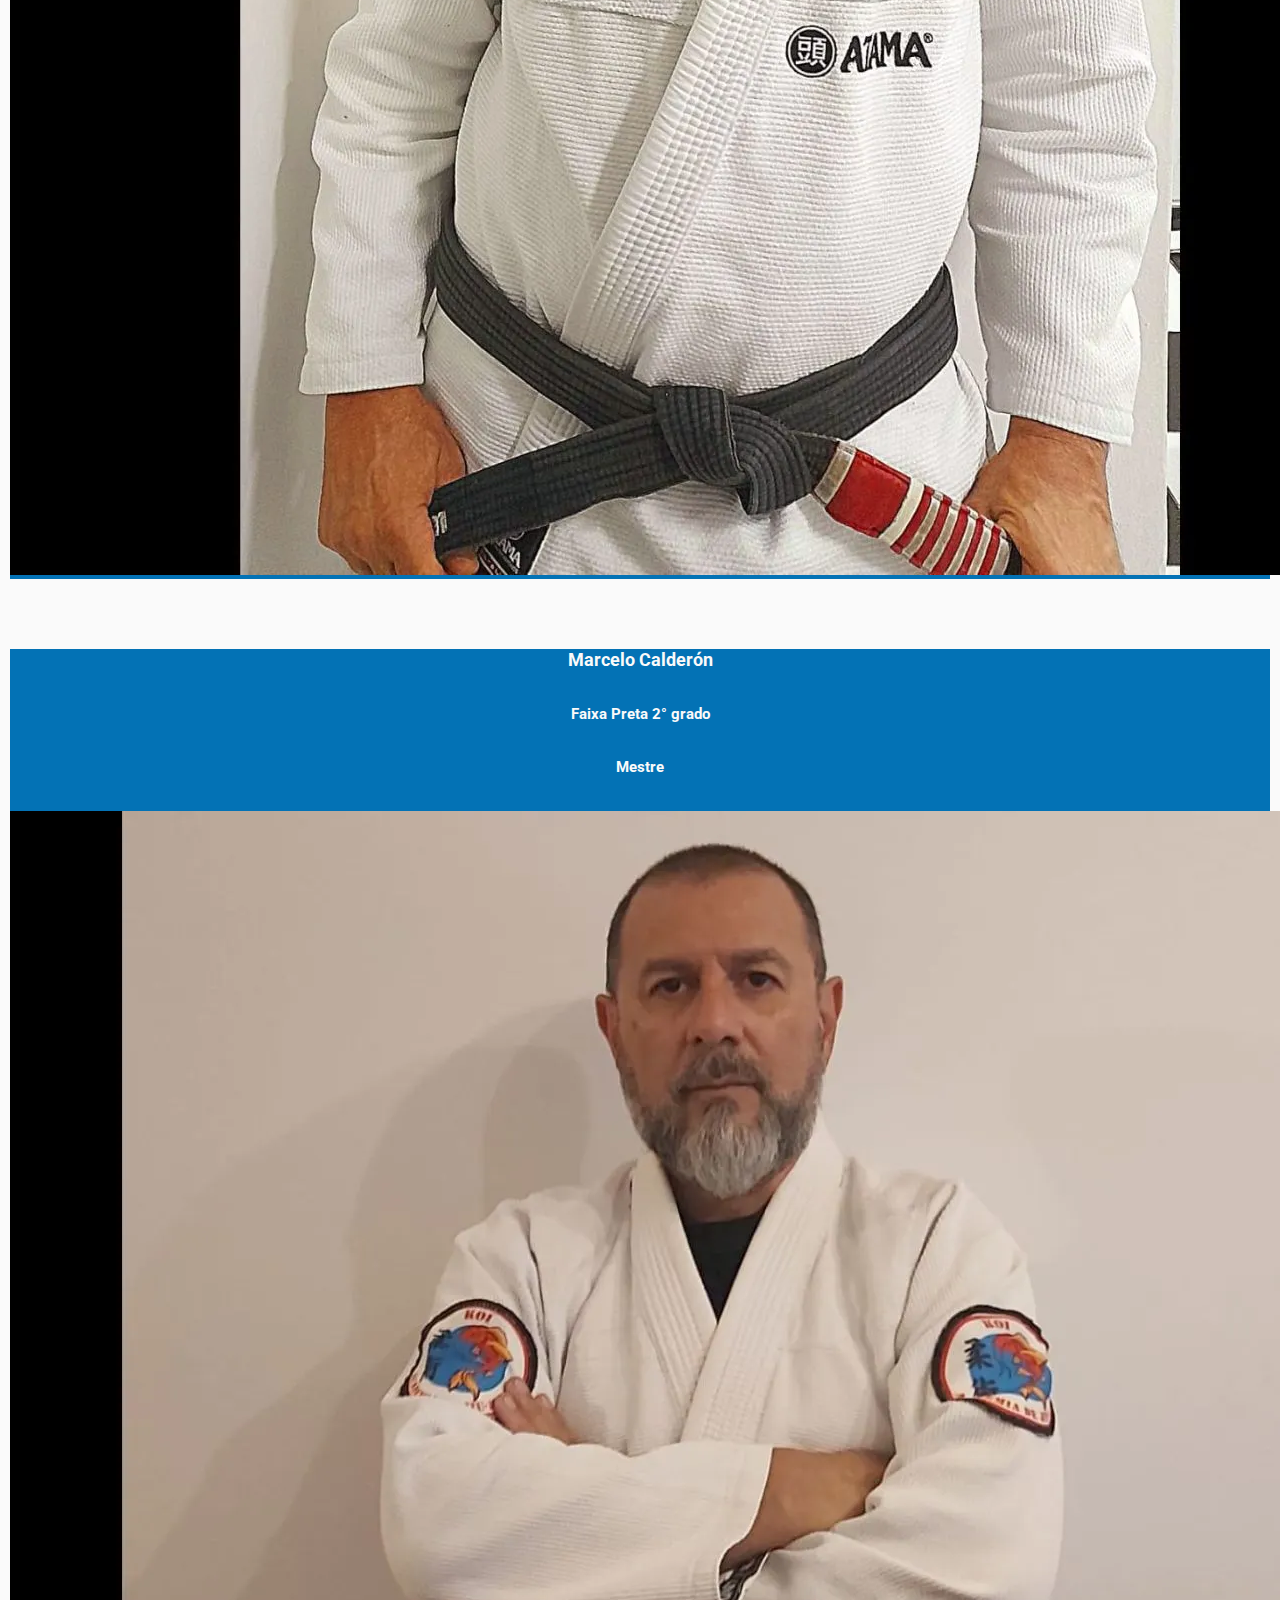
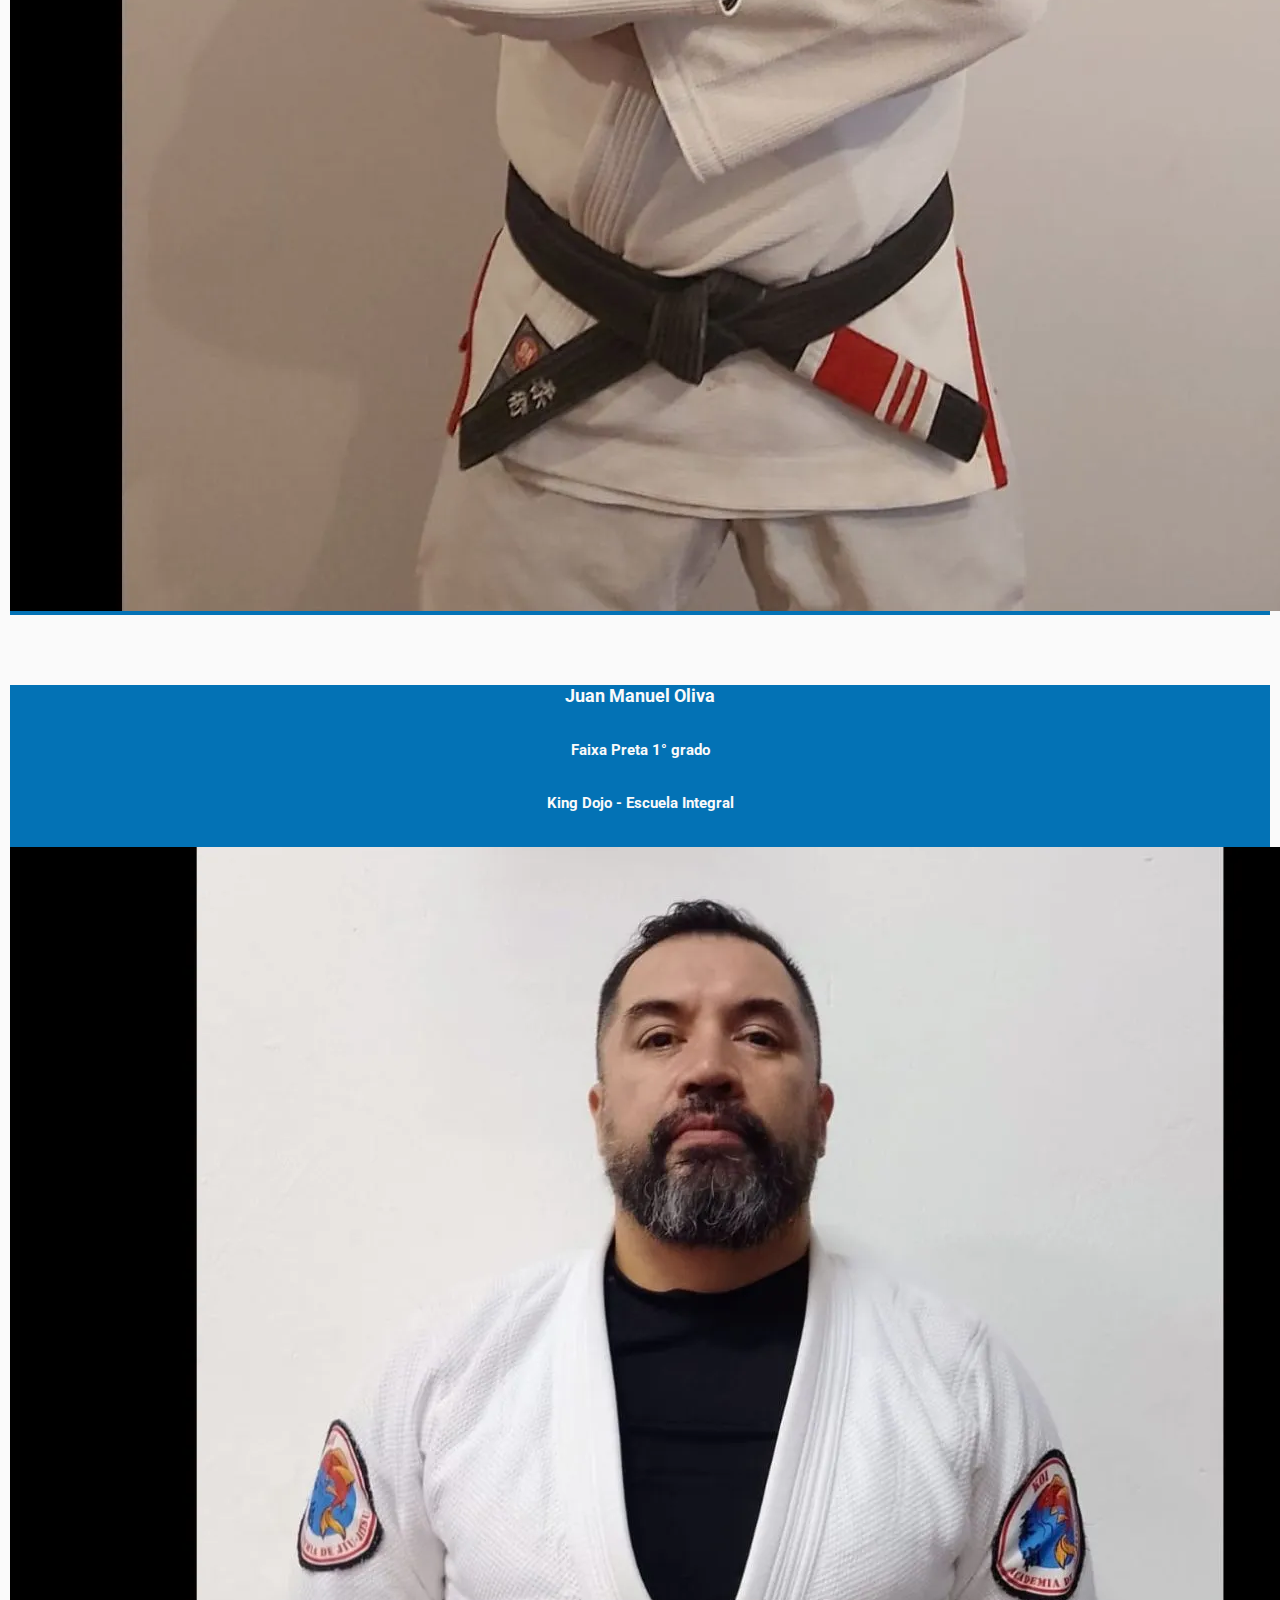
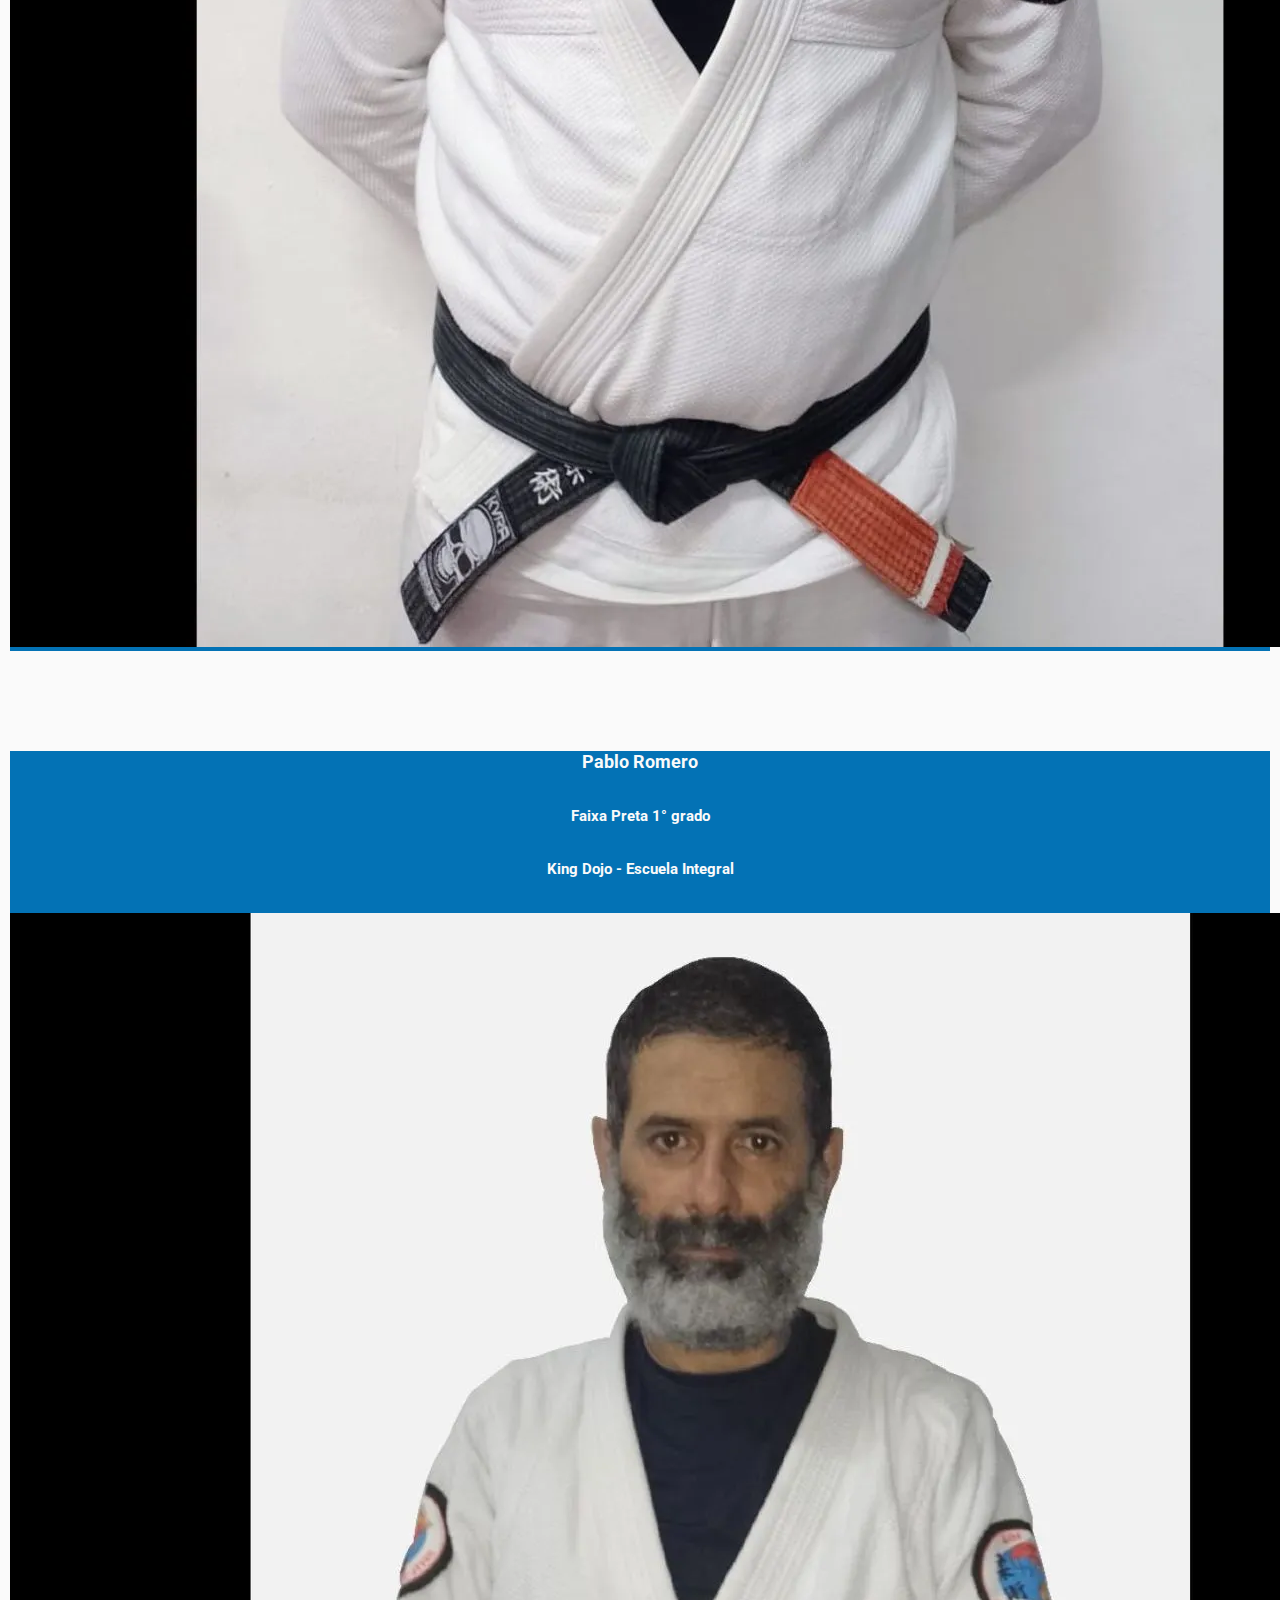
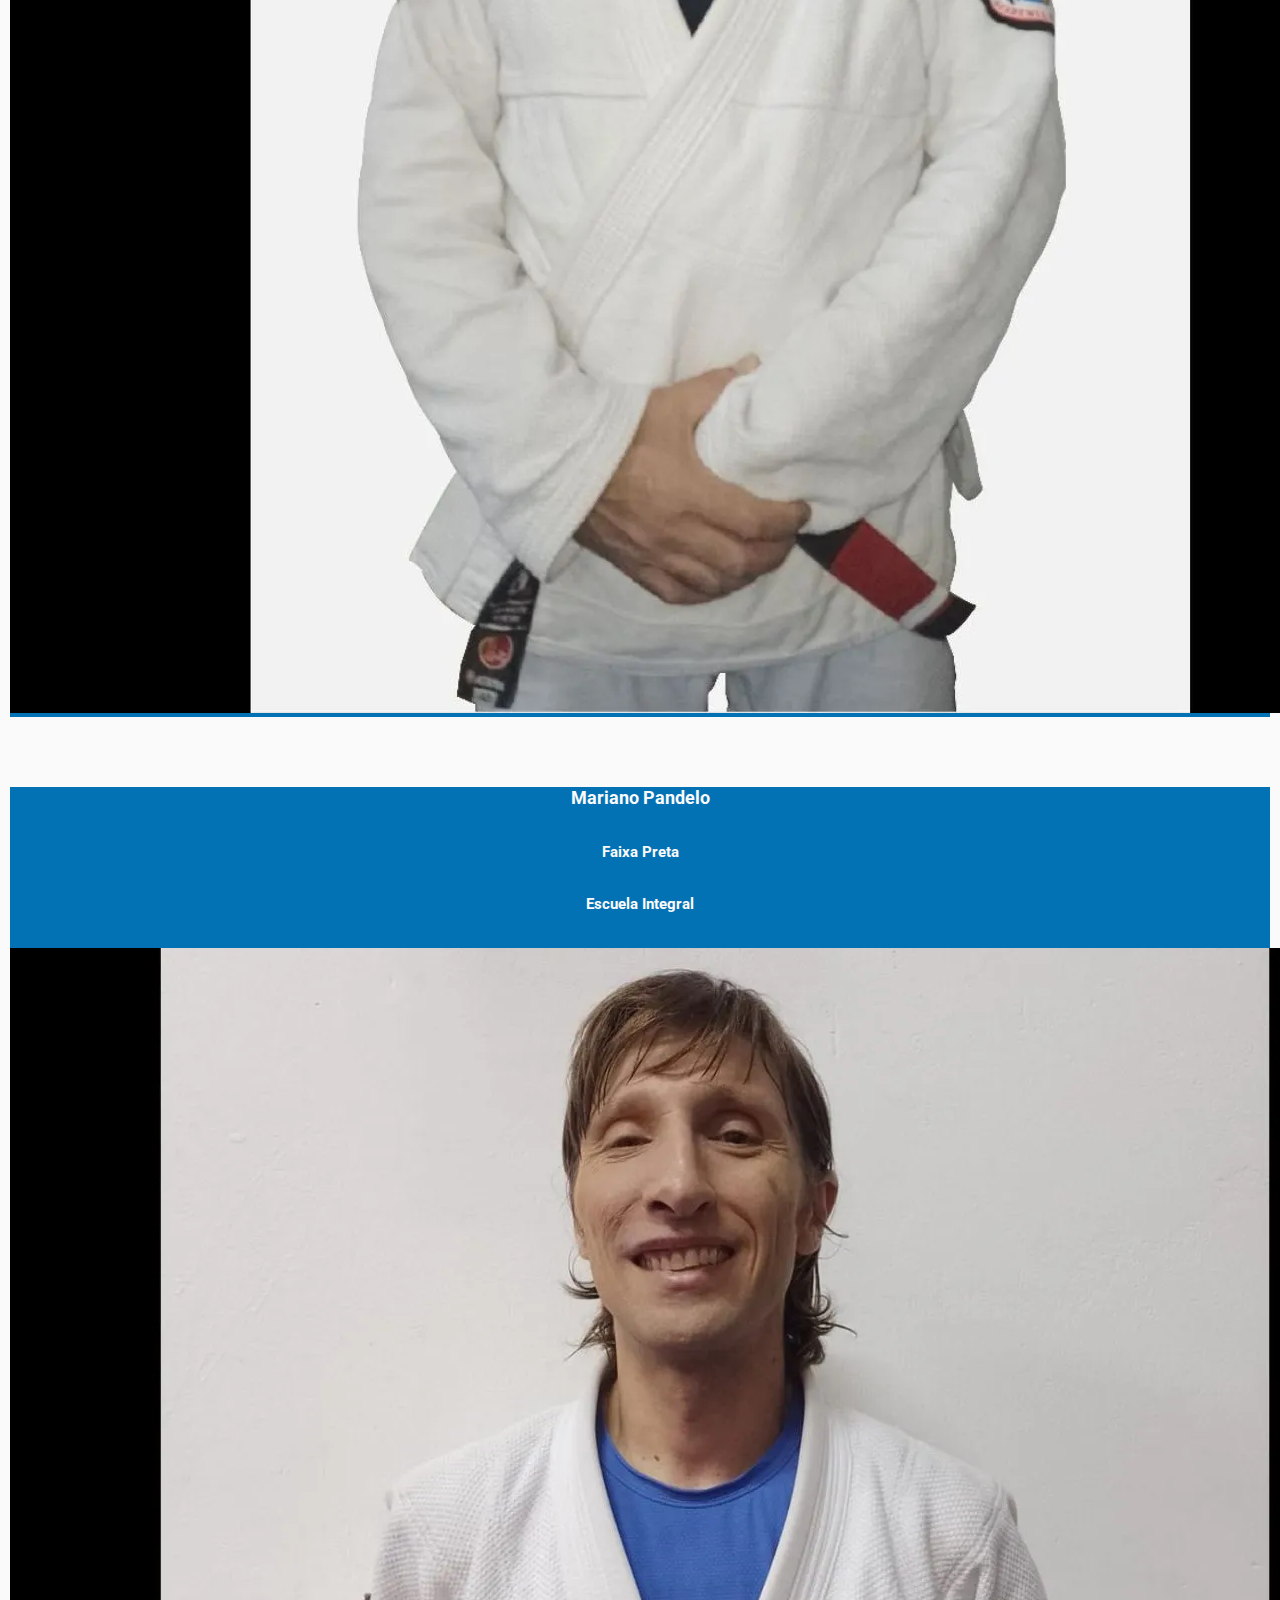
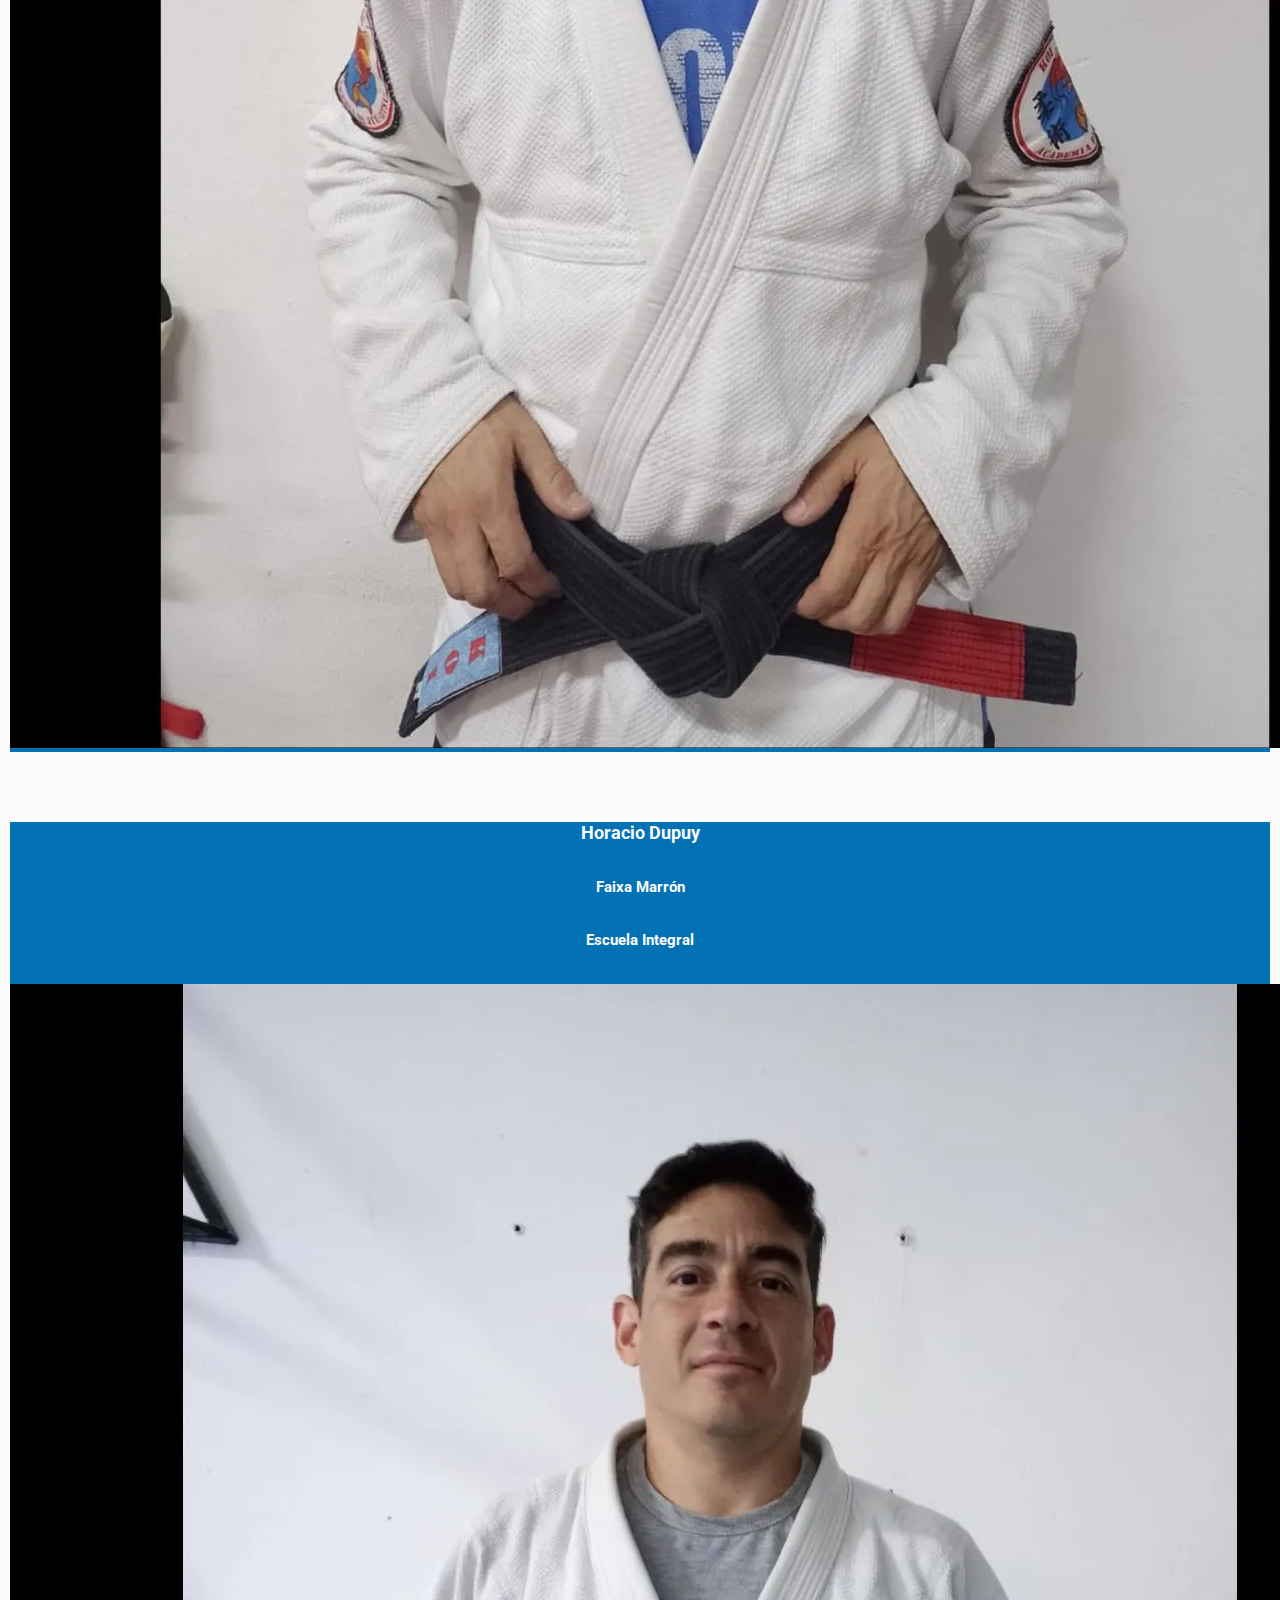
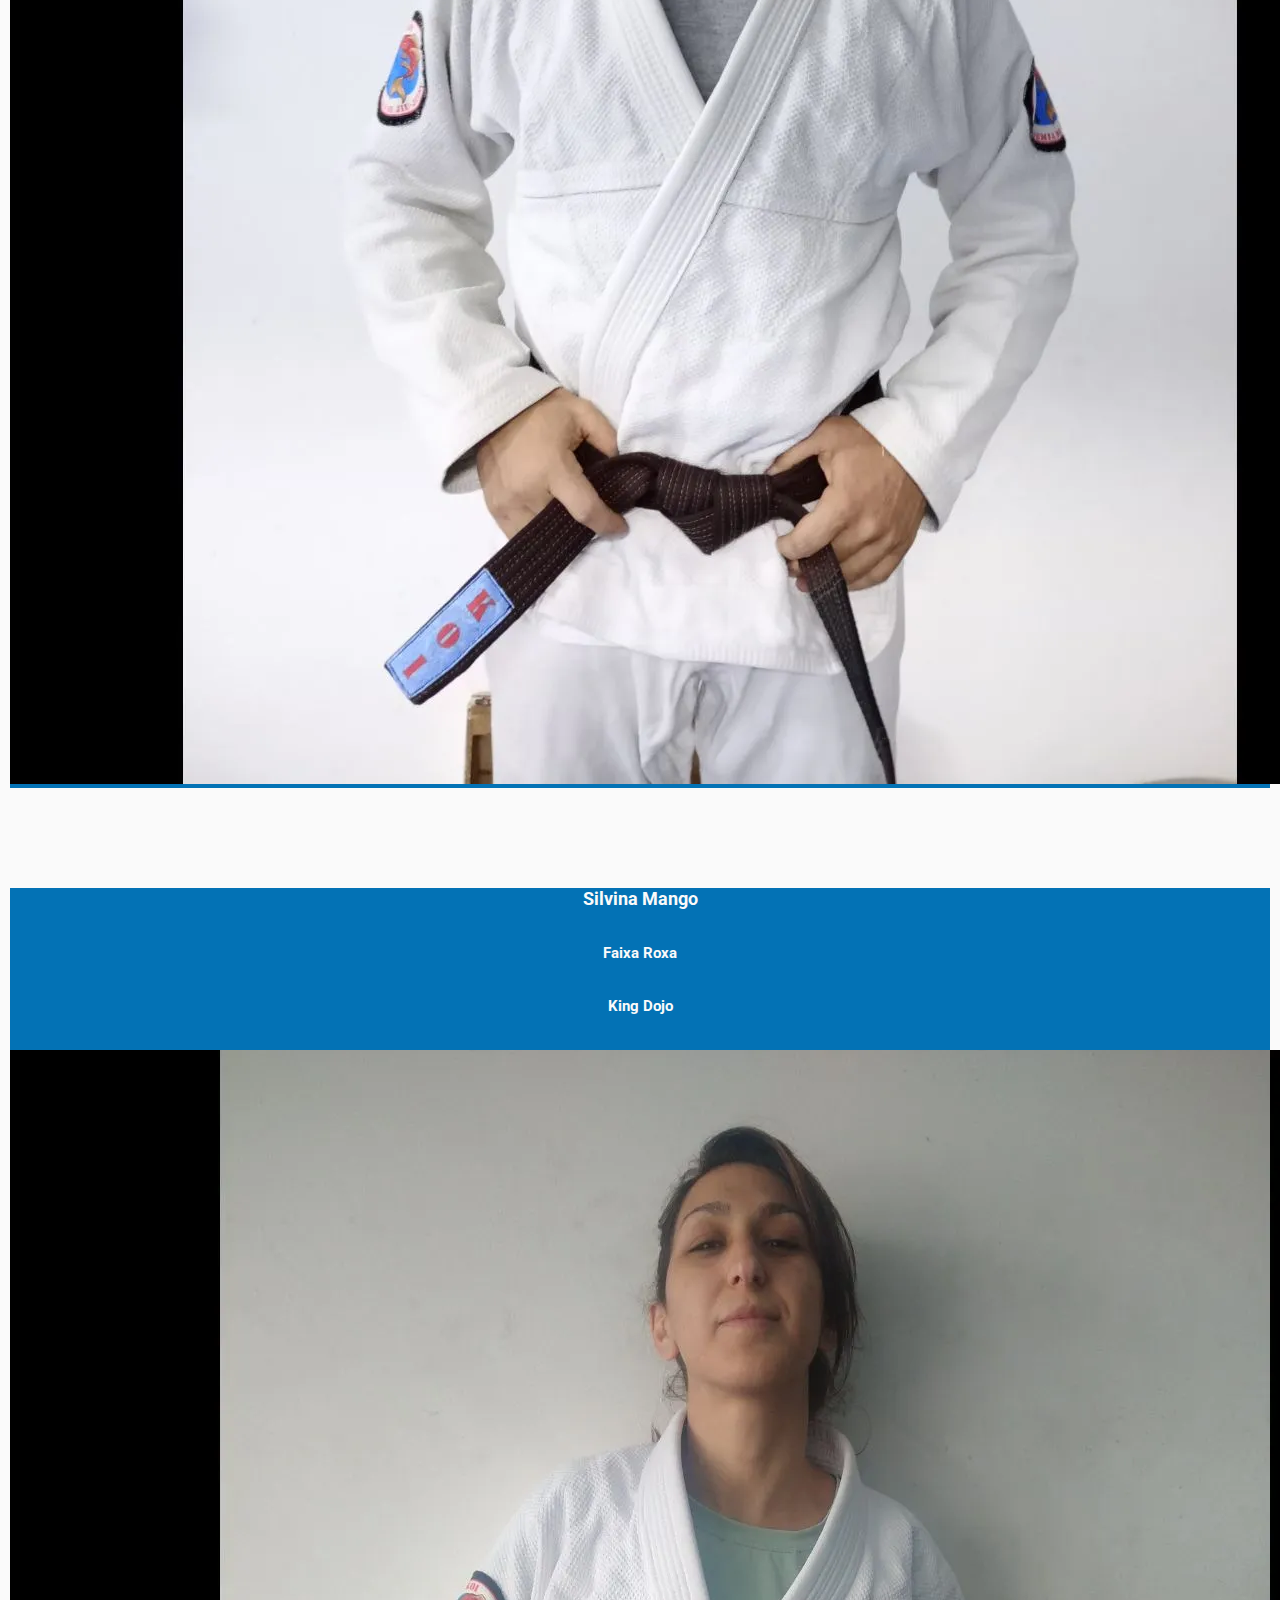
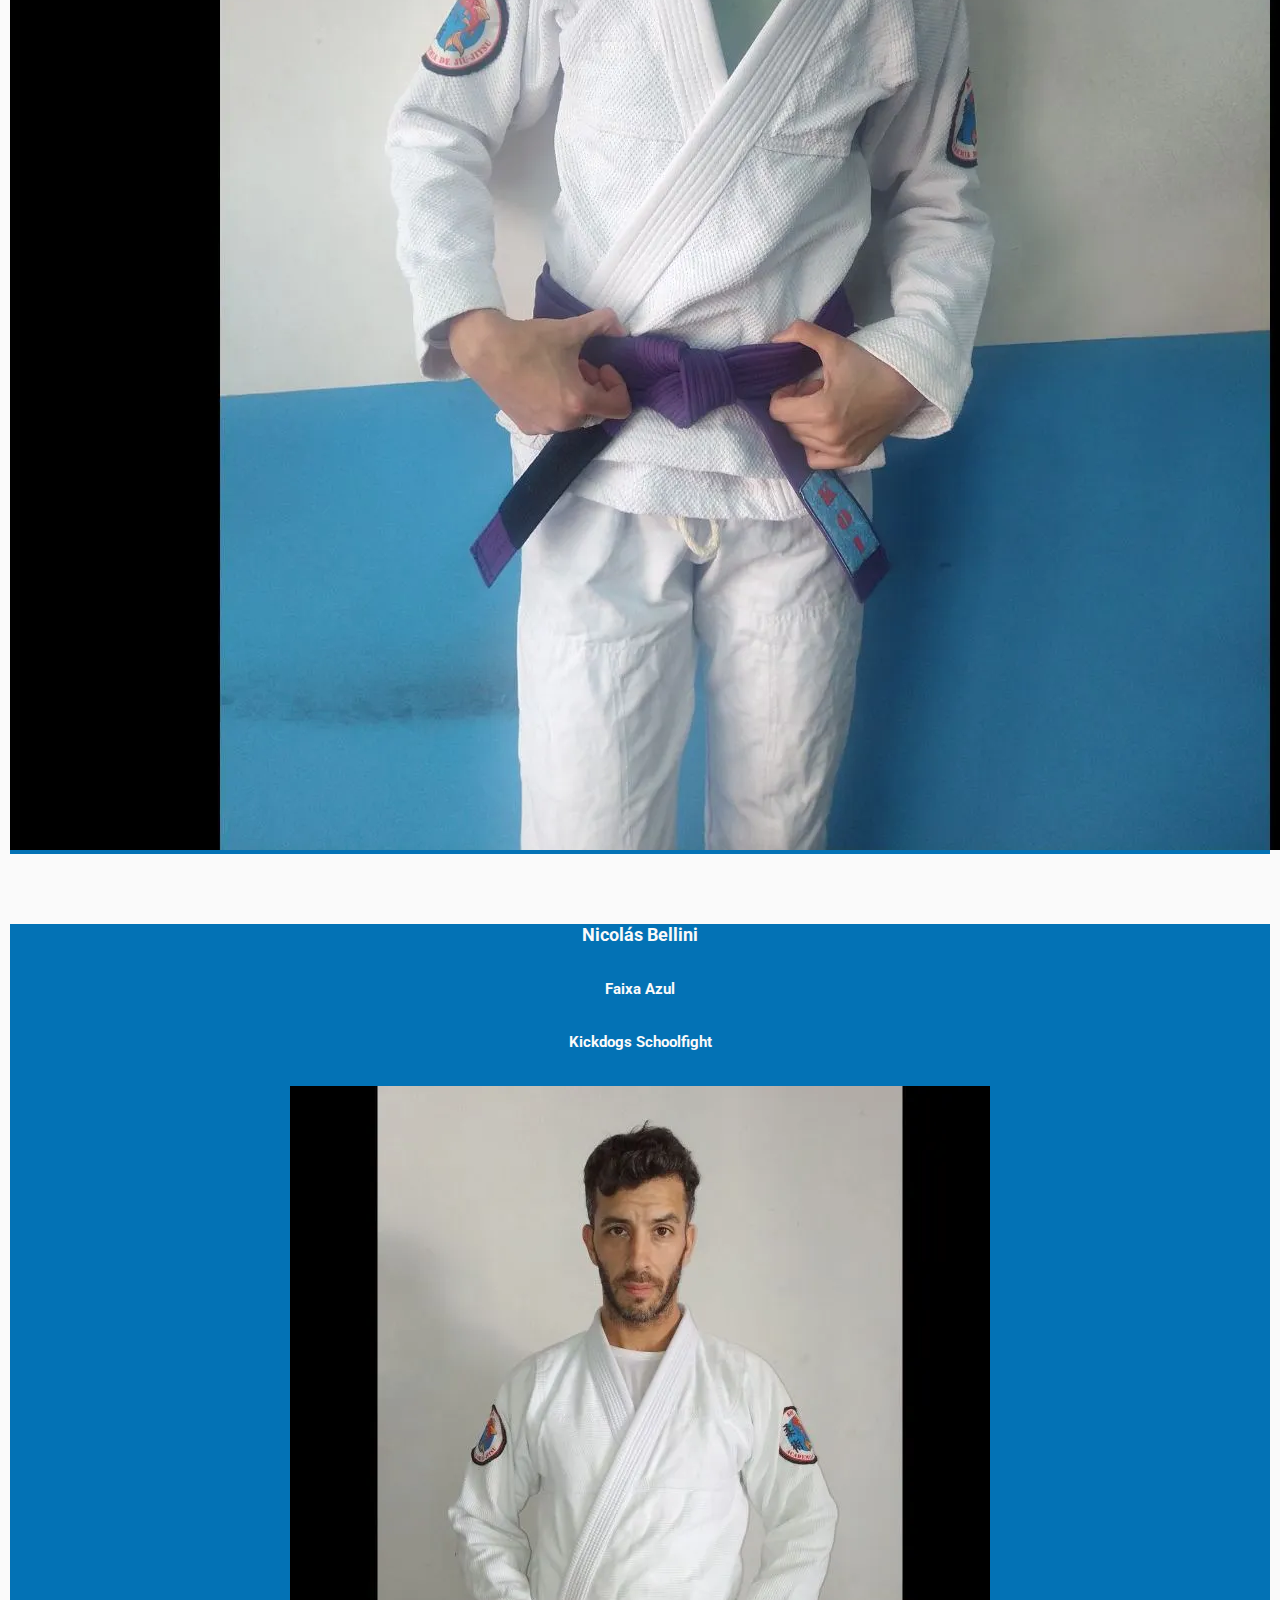
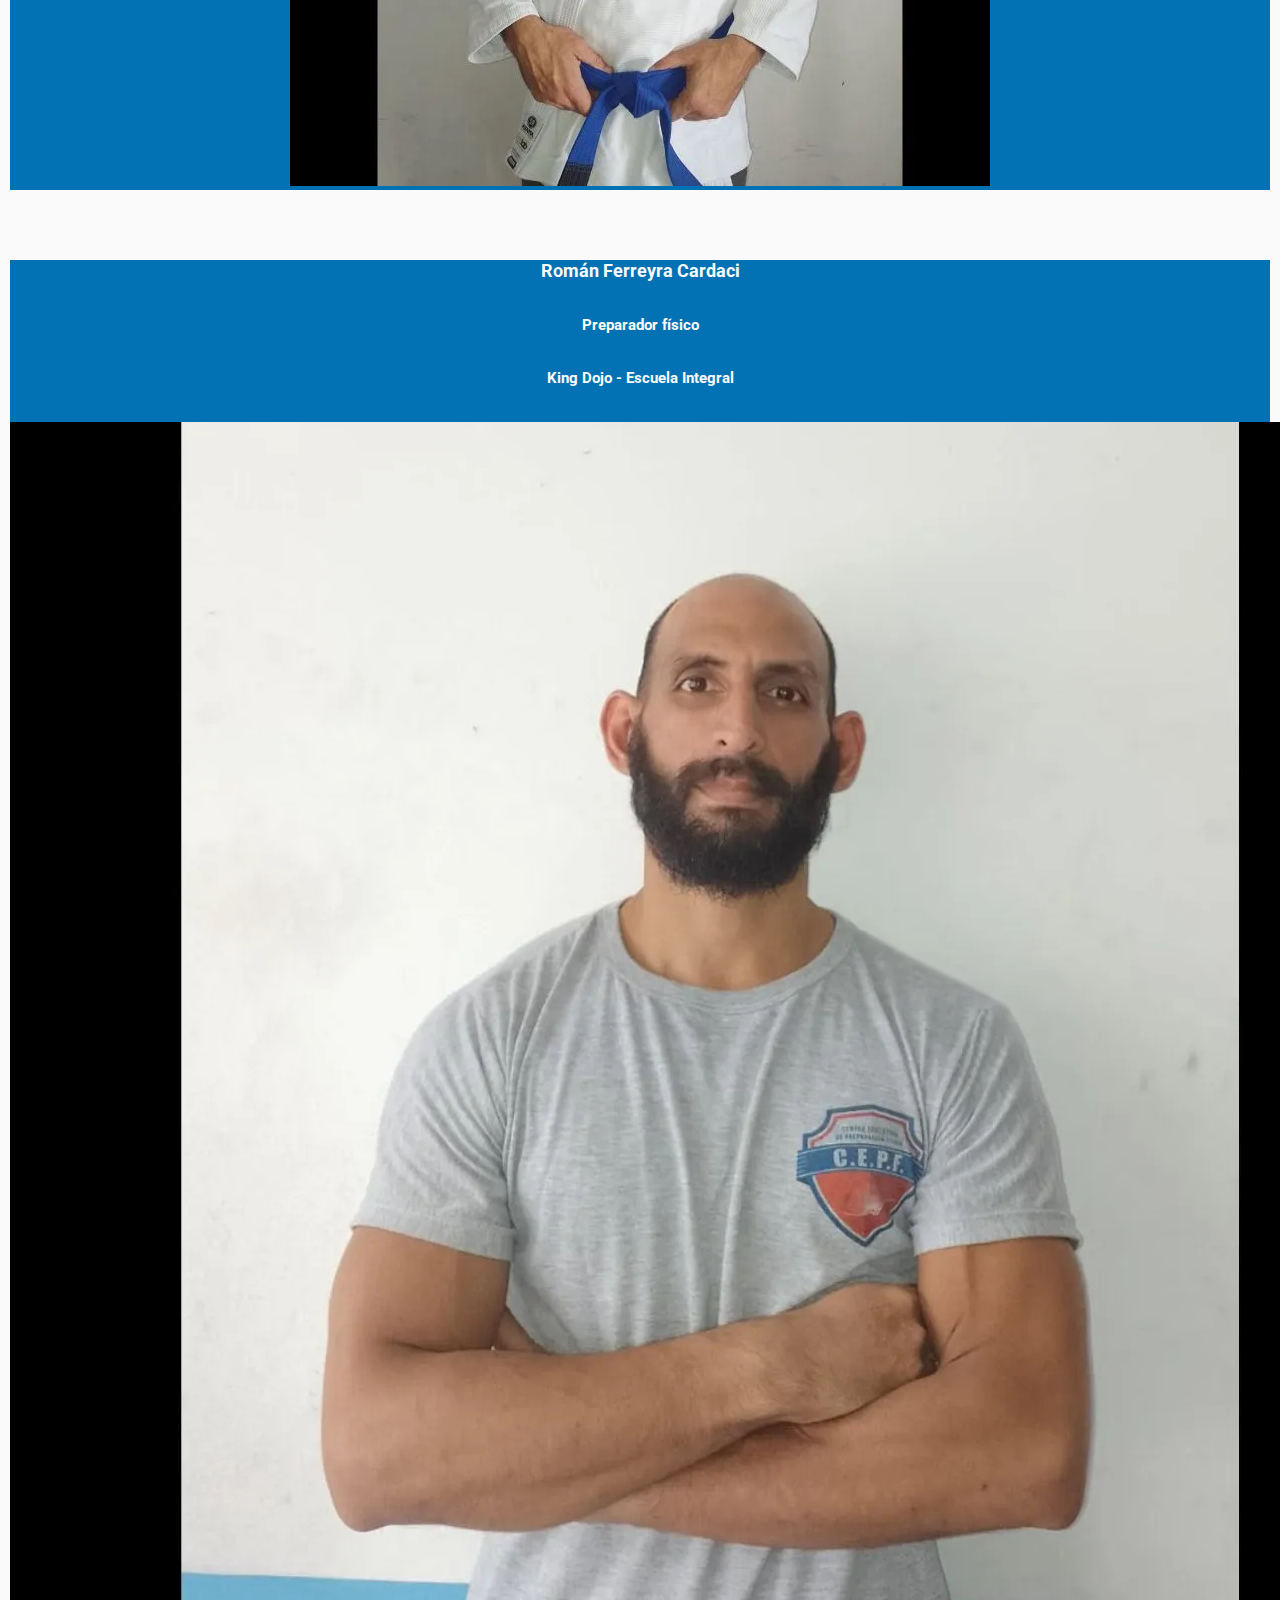
<file: sedes.html>
<!DOCTYPE html>
<html lang="es">
<head>
  <meta charset="UTF-8"/>
    <meta http-equiv="X-UA-Compatible" content="IE=edge"/>
    <meta name="viewport" content="width=device-width, initial-scale=1.0"/>
    <title>Koi Academia BJJ</title>
    <meta name="description" content="Pagina web del Dojo Koi Academia BJJ"/>
    <meta name="keywords" content="brazilian jiujitsu,artes marciales,deporte,dojo"/>
    <meta name="author" content="Marcos Serrao Gomez"/>
    <meta name="copyright" content="Marcos Serrao Gomez"/>
    <!--ROBOTS-->
    <meta name="robots" content="index follow">
    <link rel="icon" type="image/png" sizes="32x32" href="img/logos/favicon-32x32.png">
    <meta property="og:title" content="Koi Academia BJJ">
    <meta description="og:description" content="Pagina web de Koi Academia BJJ">
    <meta type="og:type" content="artes marciales">
    <meta type="og:image" content="https://koiacademiabjj.com.ar/img/koi-2023.webp">
    <meta type="og:url" content="https://koiacademiabjj.com.ar/">
    <meta property="twitter:title" content="Koi Academia BJJ">
    <meta description="twitter:description" content="Pagina web de Koi Academia BJJ">
    <meta type="twitter:type" content="artes marciales">
    <meta type="twitter:image" content="https://koiacademiabjj.com.ar/img/koi-2023.webp">
    <meta type="twitter:url" content="https://koiacademiabjj.com.ar/">
    <link rel="preconnect" href="https://fonts.googleapis.com">
    <link rel="preconnect" href="https://fonts.gstatic.com" crossorigin>
    <link href="https://fonts.googleapis.com/css2?family=Caveat+Brush&family=Roboto:ital,wght@0,400;0,700;1,400&display=swap" rel="stylesheet">
    <link rel="stylesheet" type="text/css" href="css/style.css">
    <link href="https://cdn.jsdelivr.net/npm/bootstrap@5.3.2/dist/css/bootstrap.min.css" rel="stylesheet" integrity="sha384-T3c6CoIi6uLrA9TneNEoa7RxnatzjcDSCmG1MXxSR1GAsXEV/Dwwykc2MPK8M2HN" crossorigin="anonymous">
</head> 
<body>
  <header>
    <div>
        <a href="index.html"><img src="img/logos/icon.webp" alt="logo" class="logo" id="logo"></a> 
      </div>
      <h1>Koi Academia de BJJ</h1>
    <div class="contenedor" id="rayitas"> 
        <img src="img/logos/menu.webp" alt="" class=logo-menu >
      </div>
  </header>

  <div id="menu" class="popup">
    <div class="popup-content">
        <span class="cierro" id="cerrar">X</span>
        <ul>
          <li><a href="nosotros.html">Nosotros</a></li>
          <li><a href="sedes.html">Sedes</a></li>
          <li><a href="reglas.html">Reglas de la Academia Koi</a></li>
            <hr class="linea">
            <li><a href="https://www.youtube.com/watch?v=Kay0pzJz5kM" target="_blank">Entrevista en Full Contact TV</a></li>
            <li><a href="https://youtube.com/playlist?list=PL6HSWxCv5qJU7R8nyR2o90ZgQFYvd8Ipl&si=Jsi0mc40rfibmkqD" target="_blank">Gran Mestre Helvecio Penna en Argentina</a></li>
            <div class="dropdown">
              <button id="abrime">Seguinos en las redes</button>
              <div id="pantallita" class="redes">
                <a href="https://www.instagram.com/koiacademiabjj/" target="_blank"><img src="img/logos/instagram.png" alt="instagram" class="iconos"></a>
                <a href="https://youtube.com/@KoiBJJ?si=KZz3L02ZIRc_5Kxf" target="_blank"><img src="img/logos/youtube.png" alt="youtube" class="iconos"></a>
                <a href="mailto:koiacademiabjj@gmail.com"><img src="img/logos/logotipo-de-gmail.png" alt="gmail" class="iconos"></a>
                <img src="img/logos/cerrar.png" alt="" class="iconos" id="volvemo">
              </div>
            </div>
          </ul>      
    </div>
</div>

      <section class="espacios">
        <h2>Sumate a entrenar con nosotros</h2>
        <h3>Sedes</h3>
        <div class="row">
          <div class="col-md-3">
            <div class="card">
              <div class="pic">
                <p class="instructores">King Dojo</p>
                <h6>Sede Recoleta</h6>
                <h6>Av. Córdoba 1785</h6>
                <a href="https://maps.app.goo.gl/YjvXgkwrcnCjp9Ck9" target="_blank"><img src="img/logos/kg.webp" alt="" class="img-fluid"></a>
              </div>
            </div>
          </div>
        
          <div class="col-md-3">
            <div class="card">
              <div class="pic">
                <p class="instructores">Escuela Integral</p>
                <h6>Sede Flores</h6>
                <h6>Terrada 1360</h6>
                <a href="https://maps.app.goo.gl/W3YzBCQj7sekhKgY8" target="_blank"><img src="img/logos/ei.webp" alt="" class="img-fluid"></a>
              </div>
            </div>
          </div>

          <div class="col-md-3">
            <div class="card">
              <div class="pic">
                <p class="instructores">Kickdogs Schoolfight</p>
                <h6>Sede Colón</h6>
                <h6>Calle 13, Colón, Buenos Aires</h6>
                <a href="https://maps.app.goo.gl/EAT16NAnH8TBKU7b7" target="_blank"><img src="img/logos/ks.webp" alt="" class="img-fluid"></a>
              </div>
            </div>
          </div>
        </div>

        <div class="contenedorw">
          <div class="logos">
              <a href="https://api.whatsapp.com/send?phone=5491140607223" target="_blank"><img class="whatsapp" src="img/logos/whatsapp.webp"></a>
              <a href="https://api.whatsapp.com/send?phone=5491164585994" target="_blank"><img class="whatsapp" src="img/logos/whatsapp.webp"></a>
            <a href="https://api.whatsapp.com/send?phone=5492473524992" target="_blank"><img class="whatsapp" src="img/logos/whatsapp.webp"></a>
          </div>
    </div>

      <section class="espacios">
        <h2>Profesores e instructores de la academia</h2>
        <div class="row">
          <div class="col-md-3">
            <div class="card">
              <div class="pic">
                <p class="instructores">Helvecio Penna</p>
                <h6>Faixa Preta 5° grado</h6>
                <h6>Gran Mestre</h6>
                <img src="img/profesores/helvecio.webp" alt="" class="img-fluid">
              </div>
            </div>
          </div>

          <div class="col-md-3">
            <div class="card">
              <div class="pic">
                <p class="instructores">Marcelo Calderón</p>
                <h6>Faixa Preta 2° grado</h6>
                <h6>Mestre</h6>
                <img src="img/profesores/marcelo.webp" alt="" class="img-fluid">
              </div>
            </div>
          </div>

          <div class="col-md-3">
            <div class="card">
              <div class="pic">
                <p class="instructores">Juan Manuel Oliva</p>
                <h6>Faixa Preta 1° grado</h6>
                <h6>King Dojo - Escuela Integral</h6>
                <img src="img/profesores/tucu.webp" alt="" class="img-fluid">
              </div>
            </div>
          </div>
        </div>
        
        <div class="row">
          <div class="col-md-3">
            <div class="card">
              <div class="pic">
                <p class="instructores">Pablo Romero</p>
                <h6>Faixa Preta 1° grado</h6>
                <h6>King Dojo - Escuela Integral</h6>
                <img src="img/profesores/pablito.webp" alt="" class="img-fluid">
              </div>
            </div>
          </div>

          <div class="col-md-3">
            <div class="card">
              <div class="pic">
                <p class="instructores">Mariano Pandelo</p>
                <h6>Faixa Preta</h6>
                <h6>Escuela Integral</h6>
                <img src="img/profesores/mariano.webp" alt="" class="img-fluid">
              </div>
            </div>
          </div>

          <div class="col-md-3">
            <div class="card">
              <div class="pic">
                <p class="instructores">Horacio Dupuy</p>
                <h6>Faixa Marrón</h6>
                <h6>Escuela Integral</h6>
                <img src="img/profesores/horacio.webp" alt="" class="img-fluid">
              </div>
            </div>
          </div>
        </div>

        <div class="row">
        <div class="col-md-3">
          <div class="card">
            <div class="pic">
              <p class="instructores">Silvina Mango</p>
              <h6>Faixa Roxa</h6>
              <h6>King Dojo</h6>
              <img src="img/profesores/silvina.webp" alt="" class="img-fluid">
            </div>
          </div>
        </div>

        <div class="col-md-3">
          <div class="card">
            <div class="pic">
              <p class="instructores">Nicolás Bellini</p>
              <h6>Faixa Azul</h6>
              <h6>Kickdogs Schoolfight</h6>
              <img src="img/profesores/nico.webp" alt="" class="img-fluid">
            </div>
          </div>
        </div>

        <div class="col-md-3">
          <div class="card">
            <div class="pic">
              <p class="instructores">Román Ferreyra Cardaci</p>
              <h6>Preparador físico</h6>
              <h6>King Dojo - Escuela Integral</h6>
              <img src="img/profesores/roman.webp" alt="" class="img-fluid">
            </div>
          </div>
        </div>
      </div>  
      </section>

      <div class="on">
        <h2>Contactate con nosotros</h2>
        <div class="on">
            <div class="logos">
                <a href="https://api.whatsapp.com/send?phone=5491140607223" target="_blank"><img class="whatsapp" src="img/logos/whatsapp.webp"><p class="instructores">King Dojo</p></a>
                <a href="https://api.whatsapp.com/send?phone=5491164585994" target="_blank"><img class="whatsapp" src="img/logos/whatsapp.webp"><p class="instructores">Escuela Integral</p></a>
                <a href="https://api.whatsapp.com/send?phone=5492473524992" target="_blank"><img class="whatsapp" src="img/logos/whatsapp.webp"><p class="instructores">Kickdogs School</p></a>
            </div>
        </div>
      </div>
      <hr>
<footer>
    <p class="copy">Representantes en Argentina del <a href="https://instagram.com/escolamestrehelveciobjj?igshid=ZWIzMWE5ZmU3Zg==" target="_blank">Gran Mestre Helvecio Penna</a></p>
    <p class="copy2">Copyright © <a href="mailto:m.serraogomez@gmail.com" target="_blank">Marcos "Barbis" Serrao Gomez</a> - 2023</p>
</footer>
    
<script src="main.js"></script>
</body>
</html>
</file>
<file: css/style.css>
body{
    font-family: 'Roboto', sans-serif;
    text-decoration: none;
    flex-direction: column;
    justify-content: center;
    align-items: center;
    background-color:#fafafa;
    margin: auto;
    width: 100%;
    overflow-y: auto;
    overflow-x: hidden;
}

*{
    box-sizing: border-box;
}

.portadita {
    margin-top: 50px;
    overflow: hidden;
    height: auto;
}

header {
    display: flex;
    justify-content: space-between;
    align-items: center;
    background-color: #fafafa; 
    box-shadow: 0 4px 8px rgba(0, 0, 0, 0.2)
}

.logo-menu{
    display: flex;
    height: 10vh;
    margin-right: 10px;
    cursor:pointer;
}

* a:link{
    text-decoration: none;
    color:#212529;
    cursor: pointer;
}

.logo{
    height: 8vh;
    display: flex;
    margin-left: 20px;
    cursor:pointer;
}

.logo:hover{
    transform: scale(0.9);
}

h1{
    font-family: 'Caveat', cursive;
    font-size: 35px !important;
}

/*Contenedor*/
.popup {
    display: none;
    position: fixed;
    right: 0;
    top: 0;
    width: 250px; /* Ancho de la pantalla emergente */
    height: 100vh; /* Establece la altura en 100% de la altura de la ventana */
    /*overflow-y: auto; /* Habilita la barra de desplazamiento vertical si es necesario */
    background-color: #fafafa; /* Cambia el color de fondo a púrpura */
    border: 5px solid #0372B5;
    padding: 10px;
    z-index: 2;
    animation: slideIn 0.1s forwards; /* Agrega una animación de entrada */
}

@keyframes slideIn {
        from {
            transform: translateX(100%); /* Inicia la animación desde la derecha de la pantalla */
        }
        to {
            transform: translateX(0); /* Termina la animación en la posición final */
        }
    }  

ul{
    list-style-type: none;
    padding: 0;
}

li{
    text-align: left; /* Alinea el texto a la izquierda */
    margin-top: 20px;
    margin-bottom: 10px; /* Espaciado entre elementos de la lista */
    font-size: 18px;
    font-family: 'Yuji Hentaigana Akari', cursive;
    
}

.popup-content a {
    text-decoration: none;
    color: #F18402;
    flex-direction: column;
    text-align: center;
}

.linea {
    border: none; /* Elimina el borde predeterminado */
    height: 2px; /* Define la altura de la línea */
    background-color: #F18402; /* Establece el color de fondo de la línea */
    margin: 30px 0; /* Añade margen encima y debajo de la línea para separarla del contenido */
    }

ul li a:hover{
    color: #0372B5;
}

.cierro{
    color:#CF282E;
    font-family: 'Caveat', cursive;
    font-size: 40px;
    cursor:pointer;
}

.cierro:hover{
    color: #0372B5;
}

/*btn redes sociales*/
button{
    font-family: 'Caveat', cursive;
    border: 2px solid #0372B5;
    background-color: #0372B5;
    color: #fafafa;
    cursor: pointer;
    display: flex;
    justify-content: center;
}

/*dropdonw redes*/
.dropdown{
    display: flex;
    flex-direction: column;
}

/*iconos redes sociales*/
.iconos{
    margin-top: 5px;
    margin-bottom: 5px;
}

.iconos:hover{
    transform: scale(1.1);
    background-color: #fafafa;
    border-radius: 15px;
}

.redes{
    display: none;
    flex-direction: column;
    align-content: center;
    justify-content: center;
    align-items: center;
    margin-top: 20px;
    cursor: pointer;
}

.frase{
    color: #0372B5;
    font-style: italic;  
    text-align: center;
    font-size: 15px;  
    margin-top: 20px;
}

.frase:hover{
    color: #F18402; 
    cursor: pointer;  
}

/*encabezados*/
h2{
    font-size: 30px !important;
    display: flex;
    flex-direction: column;
    text-align: center;
}

h3{
    font-size: 25px !important;
    display: flex;
    flex-direction: column;
    text-align: center;
    padding-top: 10px;
}

.espacios{
    margin-top: 60px;
    margin-bottom: 10px;
}

.row{
    align-content: center;
    justify-content: center;
    align-items: center;
}

.card{
    text-align: center;
    margin-top: 30px;
    margin-bottom: 30px;
    padding: 10px; /*marco tipo tarjetita*/
}

.pic{
    background-color: #0372B5;
    color: #fafafa;
}

/*Whatsapp y rayitas*/
.contenedor{
    display: flex;
    flex-direction: column;
}

.contenedorw{
    display: flex;
    flex-direction: column;
}

.logos{
    display: flex;
    justify-content: space-evenly;
}

.whatsapp{
    width: 50%;
    cursor: pointer;
    margin-bottom: 10px;
    margin-top: 10px;
}

.whatsapp:hover{
    transform: scale(1.1);
}

/*Truchitresponsive*/
.on{
    display: none;
}

/*nombres*/
.instructores{
    margin-top: 20px;
    font-size: 18px;
    font-weight: 700;
    margin-bottom: 5px;
}

/*graduación instructores*/
h6{
    font-size: 15px;
}

/*Leyenda y Dojo*/
.texto{
    margin: 0 auto;
    font-size: 18px;   
}

/* Estilo para el modal */
.modal {
    display: none;
    position: fixed;
    z-index: 1;
    padding-top: 50px; /* Espacio arriba de la imagen */
    left: 0;
    top: 0;
    width: 100%;
    height: 100%;
    background-color: rgba(0,0,0,0.7); /* Fondo oscuro semitransparente */
    text-align: center;
}

/* Estilo para el contenido del modal (la imagen) */
.modal-contenido {
    margin: auto;
    display: block;
    max-width: 100%; /* Tamaño máximo de la imagen */
    max-height: 100%; /* Altura máxima de la imagen */
}

/*Schema*/
div.oculto{
    display: none;
}


/*Textos del footer a L y R */
.copy{
    float: left;
    font-size: 12px;
    margin-left: 10px;
}

.copy a{
    text-decoration: none;
    color: #212529;
}

.copy a:hover{
    color: #F18402;
    text-decoration: underline;
}

.copy2{
    float: right;
    font-size: 12px;
    margin-right: 10px;
}

.copy2 a:hover{
    color: #F18402;
    text-decoration: underline;
}


@media only screen and (max-width: 767px) 
    { 
        body{
            font-family: 'Roboto', sans-serif;
            text-decoration: none;
            flex-direction: column;
            justify-content: center;
            align-items: center;
            background-color:#fafafa;
            margin: auto;
            width: 100%;
            overflow-y: auto;
            overflow-x: hidden;
        }   

        *{
            box-sizing: border-box;
        }

            h1{
                font-family: 'Caveat', sans-serif;
                font-size: 20px !important;
                margin: 10px 10px 10px 10px;
            }

            .portadita {
                margin-top: 35px;
                overflow: hidden;
                height: auto;
            }
            
            header {
                display: flex;
                justify-content: space-between;
                align-items: center;
                background-color: #fafafa; 
                box-shadow: 0 4px 8px rgba(0, 0, 0, 0.2)
            }

            .logo-menu{
                display: flex;
                height: 10vh;
                margin-right: 5px !important;
                cursor:pointer;
            }
            
            * a:link{
                text-decoration: none;
                color:#212529;
                cursor: pointer;
            }
            
            .logo{
                height: 8vh;
                display: flex;
                margin-left: 8px;
                cursor:pointer;
            }
            /*Contenedor*/
            .popup {
                display: none;
                position: fixed;
                right: 0;
                top: 0;
                width: 200px; /* Ancho de la pantalla emergente */
                height: 100vh; /* Establece la altura en 100% de la altura de la ventana */
                overflow-y: auto; /* Habilita la barra de desplazamiento vertical si es necesario */
                background-color: #fafafa; /* Cambia el color de fondo a púrpura */
                border: 5px solid #0372B5;
                padding: 10px;
                z-index: 2;
                animation: slideIn 0.1s forwards; /* Agrega una animación de entrada */
            }

            @keyframes slideIn {
                    from {
                        transform: translateX(100%); /* Inicia la animación desde la derecha de la pantalla */
                    }
                    to {
                        transform: translateX(0); /* Termina la animación en la posición final */
                    }
                }  

            ul{
                list-style-type: none;
                padding: 0;
            }

            li{
                text-align: left; /* Alinea el texto a la izquierda */
                margin-top: 10px;
                margin-bottom: 5px; /* Espaciado entre elementos de la lista */
                margin-right: 20px !important;
                font-size: 15px;
                font-family: 'Caveat', sans-serif, 'Roboto', sans-serif;
            }

            .popup-content a {
                text-decoration: none;
                color: #F18402;
                flex-direction: column;
                text-align: center;
            }

            .linea {
                border: none; /* Elimina el borde predeterminado */
                height: 2px; /* Define la altura de la línea */
                background-color: #F18402; /* Establece el color de fondo de la línea */
                margin: 15px 0; /* Añade margen encima y debajo de la línea para separarla del contenido */
                }

            ul li a:hover{
                color: #0372B5;
            }

            .cierro{
                color:#CF282E;
                font-family: 'Caveat', sans-serif;
                font-size: 20px;
                cursor:pointer;
            }

            .cierro:hover{
                color: #0372B5;
            }

            /*btn redes sociales*/
            button{
                font-family: 'Caveat', sans-serif, 'Roboto', sans-serif ;
                border: 2px solid #0372B5;
                background-color: #0372B5;
                color: #fafafa;
                cursor: pointer;
                display: flex;
                justify-content: center;
            }

            /*dropdonw redes*/
            .dropdown{
                display: flex;
                flex-direction: column;
            }

            /*iconos redes sociales*/
            .iconos{
                margin-top: 5px;
                margin-bottom: 5px;
            }

            .iconos:hover{
                transform: scale(1.1);
                background-color: #fafafa;
                border-radius: 15px;
            }

            .redes{
                display: none;
                flex-direction: column;
                align-content: center;
                justify-content: center;
                align-items: center;
                margin-top: 20px;
                cursor: pointer;
            }
            .frase{
                color: #0372B5;
                font-style: italic;  
                text-align: center;
                font-size: 10px;  
                margin-top: 20px;
            }

            .frase:hover{
                color: #F18402; 
                cursor: pointer;  
            }       

                /*Leyenda y Dojo*/
            .texto{
                margin: 0 auto;
                font-size: 15px;   
            }
            /*encabezados*/
            h2{
                font-size: 18px !important;
                display: flex;
                flex-direction: column;
                text-align: center;
            }

            h3{
                font-size: 15px !important;
                display: flex;
                flex-direction: column;
                text-align: center;
                padding-top: 10px;
            }

            /*Textos del footer a L y R */
            .copy{
                float: left;
                font-size: 12px;
                margin-left: 10px;
            }

            .copy a{
                text-decoration: none;
                color: #212529;
            }

            .copy a:hover{
                color: #F18402;
                text-decoration: underline;
            }

            .copy2{
                float: left;
                font-size: 12px;
                margin-left: 10px;
            }

            .copy2 a:hover{
                color: #F18402;
                text-decoration: underline;
            }
            
            .espacios{
                margin-top: 30px;
                margin-bottom: 10px;
            }
            
            .row{
                align-content: center;
                justify-content: center;
                align-items: center;
            }
            
            .card{
                text-align: center;
                margin-top: 20px;
                margin-bottom: 20px;
                padding: 5px; /*marco tipo tarjetita*/
            }
            
            .pic{
                background-color: #0372B5;
                color: #fafafa;
            }
            
            /*Whatsapp*/
            .contenedorw{
                display: none;
            }
            
            .logos{
                display: flex;
            }
            
            .whatsapp{
                width: 50%;
                cursor: pointer;
                margin-bottom: 10px;
                margin-top: 10px;
            }
            
            .whatsapp:hover{
                transform: scale(1.1);
            }

            /*truchiresponsive para ubicar los logos de whatsapp antes del footer*/
            .on{
                display: flex;
                flex-direction: column;
            }
            

            .logos a{
                color: #212529;
            }
            /*nombres*/
            .instructores{
                margin-top: 10px;
                font-size: 17px !important;
                font-weight: 700;
                margin-bottom: 5px;
            }
            
            /*graduación instructores*/
            h6{
                font-size: 12px !important;
            }

            /* Estilo para el modal */
        .modal {
            display: none;
            position: fixed;
            z-index: 1;
            padding-top: 50px; /* Espacio arriba de la imagen */
            left: 0;
            top: 0;
            width: 100%;
            height: 100%;
            background-color: rgba(0,0,0,0.7); /* Fondo oscuro semitransparente */
            text-align: center;
        }

        /* Estilo para el contenido del modal (la imagen) */
        .modal-contenido {
            margin: auto;
            display: block;
            max-width: 100% ; /* Tamaño máximo de la imagen */
            max-height: 100%; /* Altura máxima de la imagen */
            overflow: auto;
        }



}
</file>
